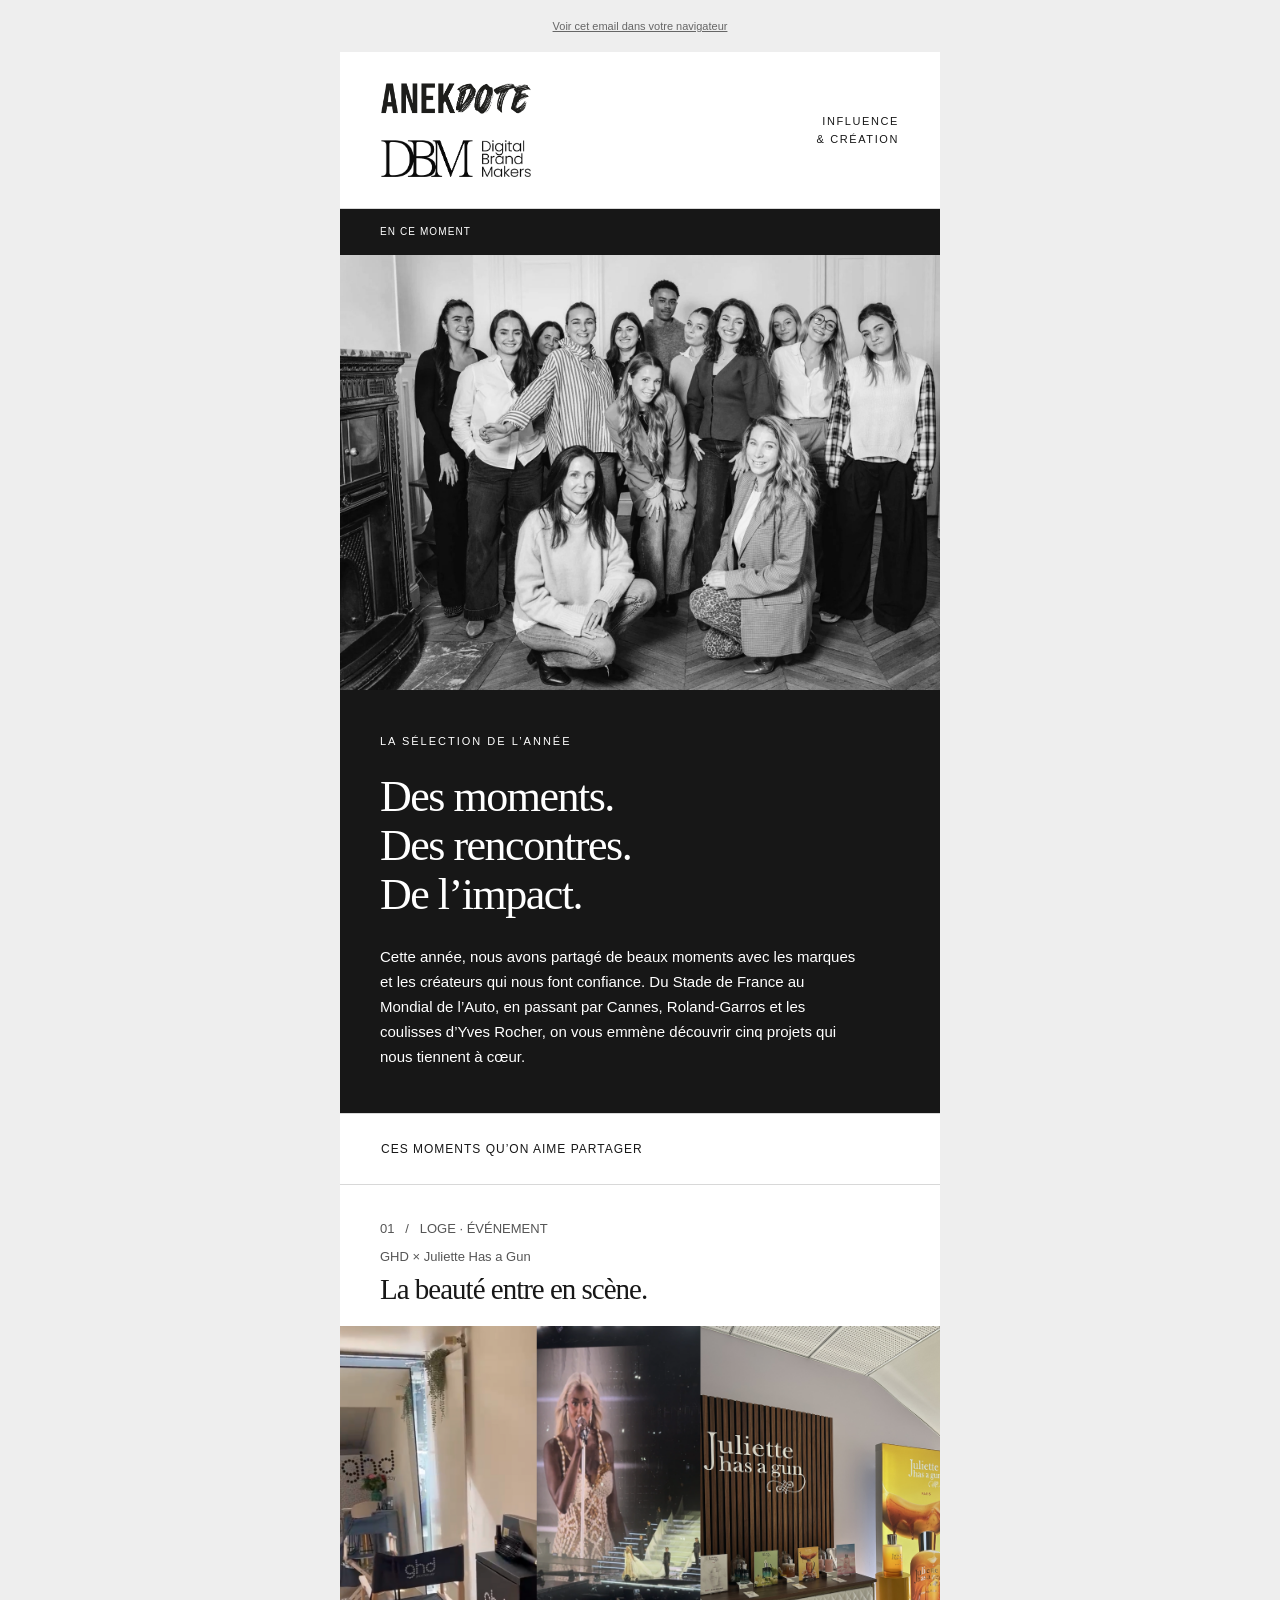
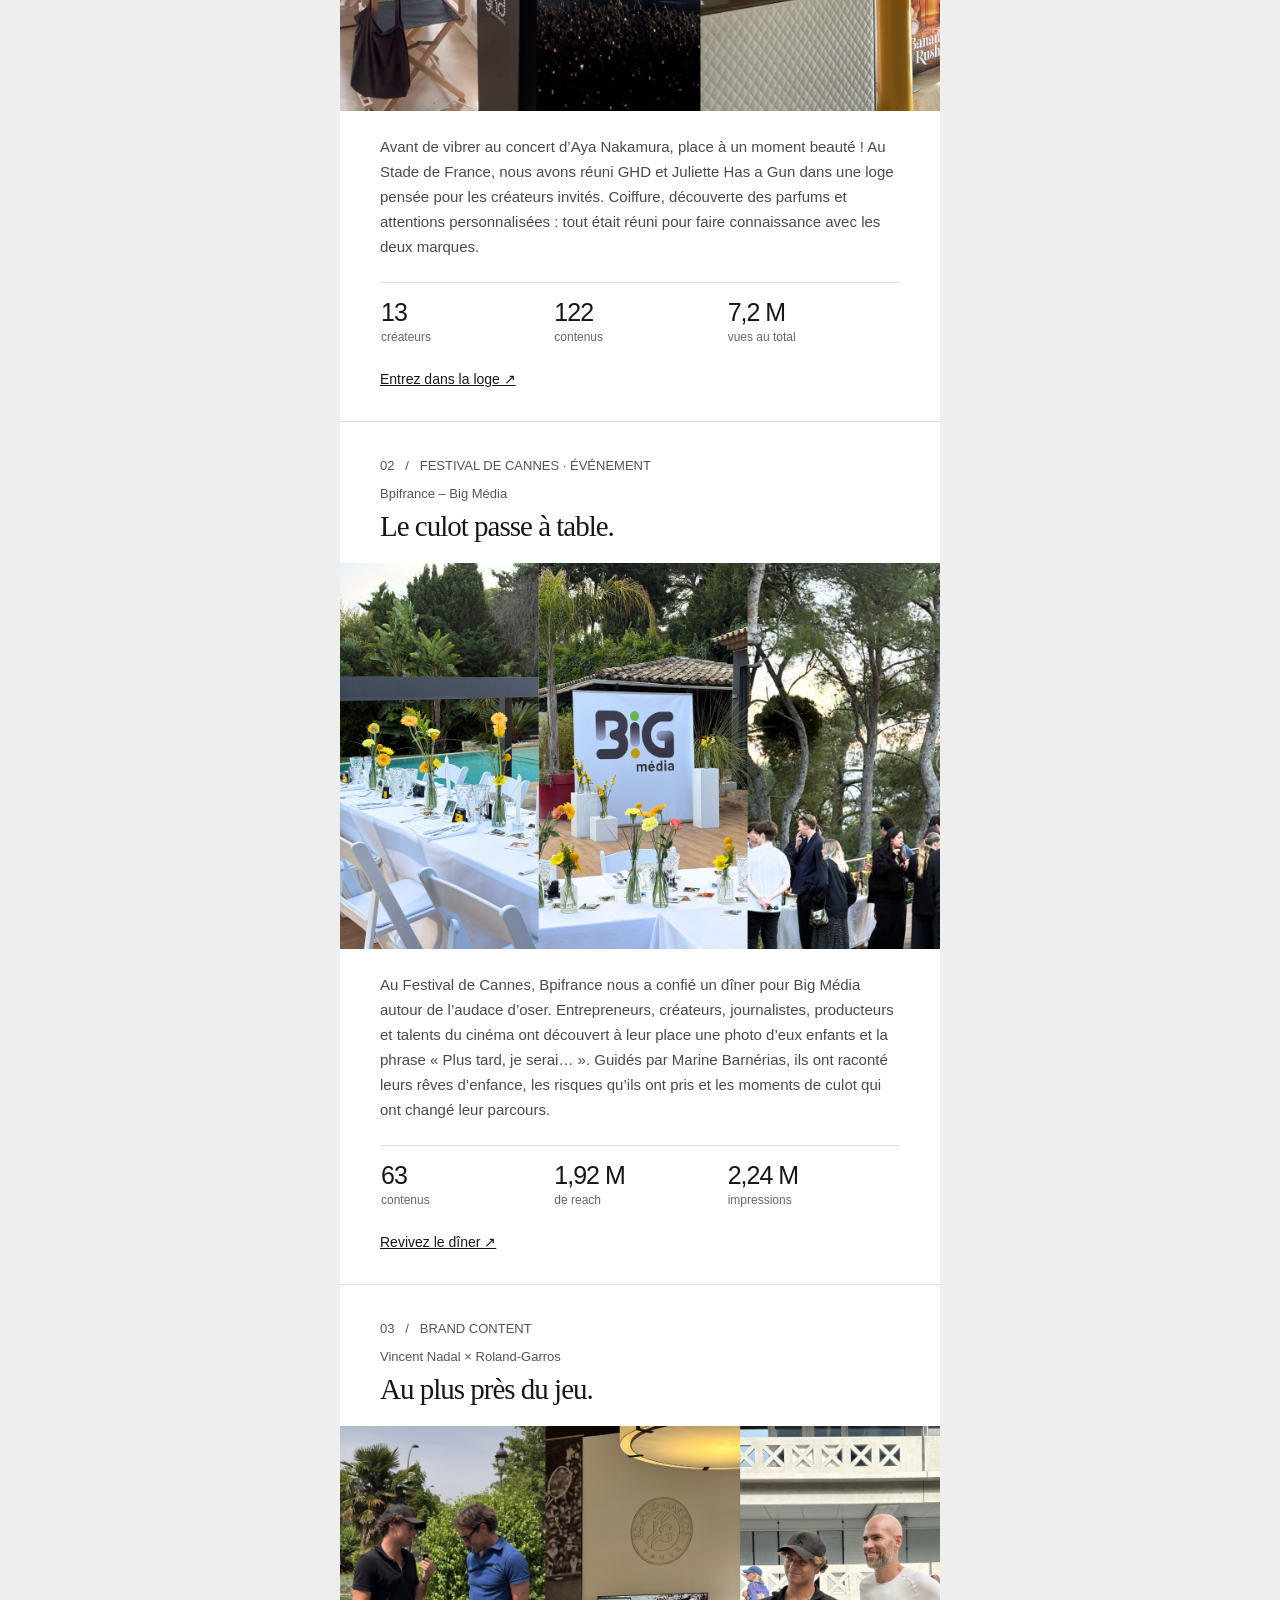
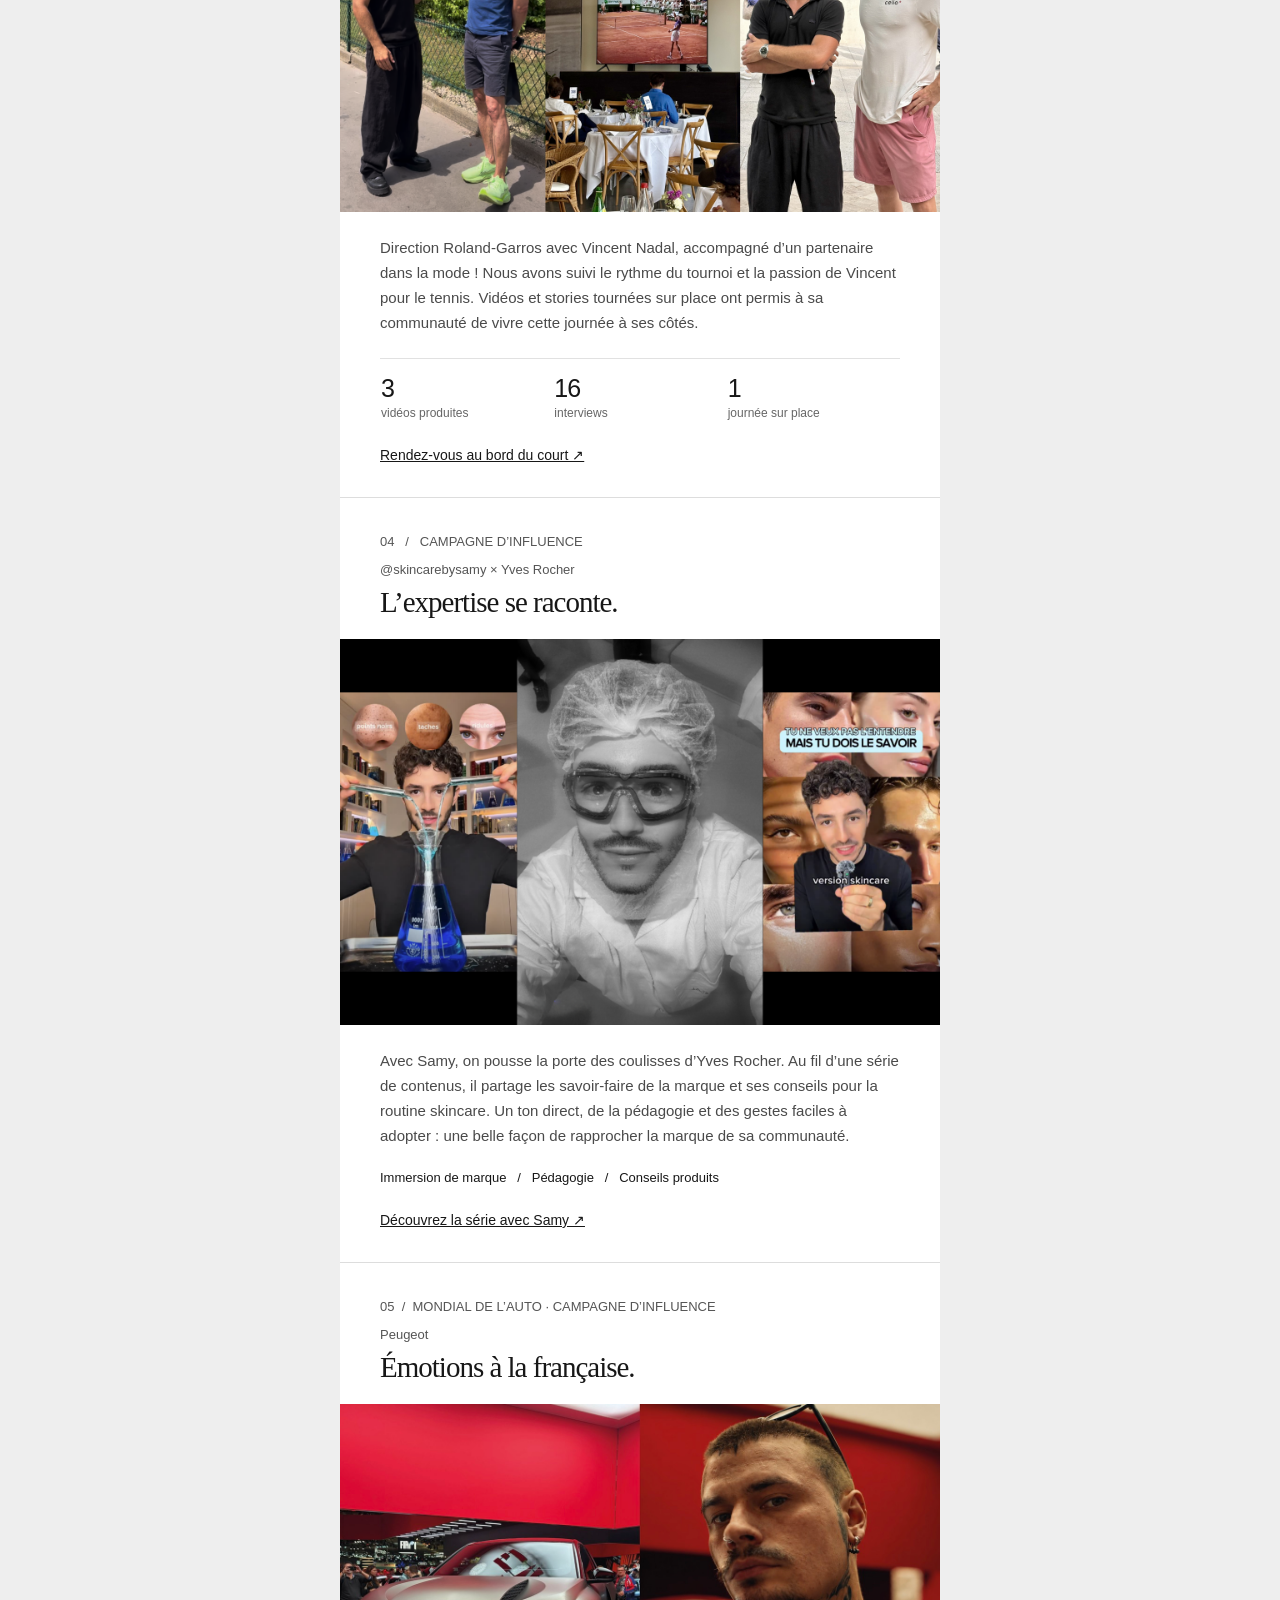
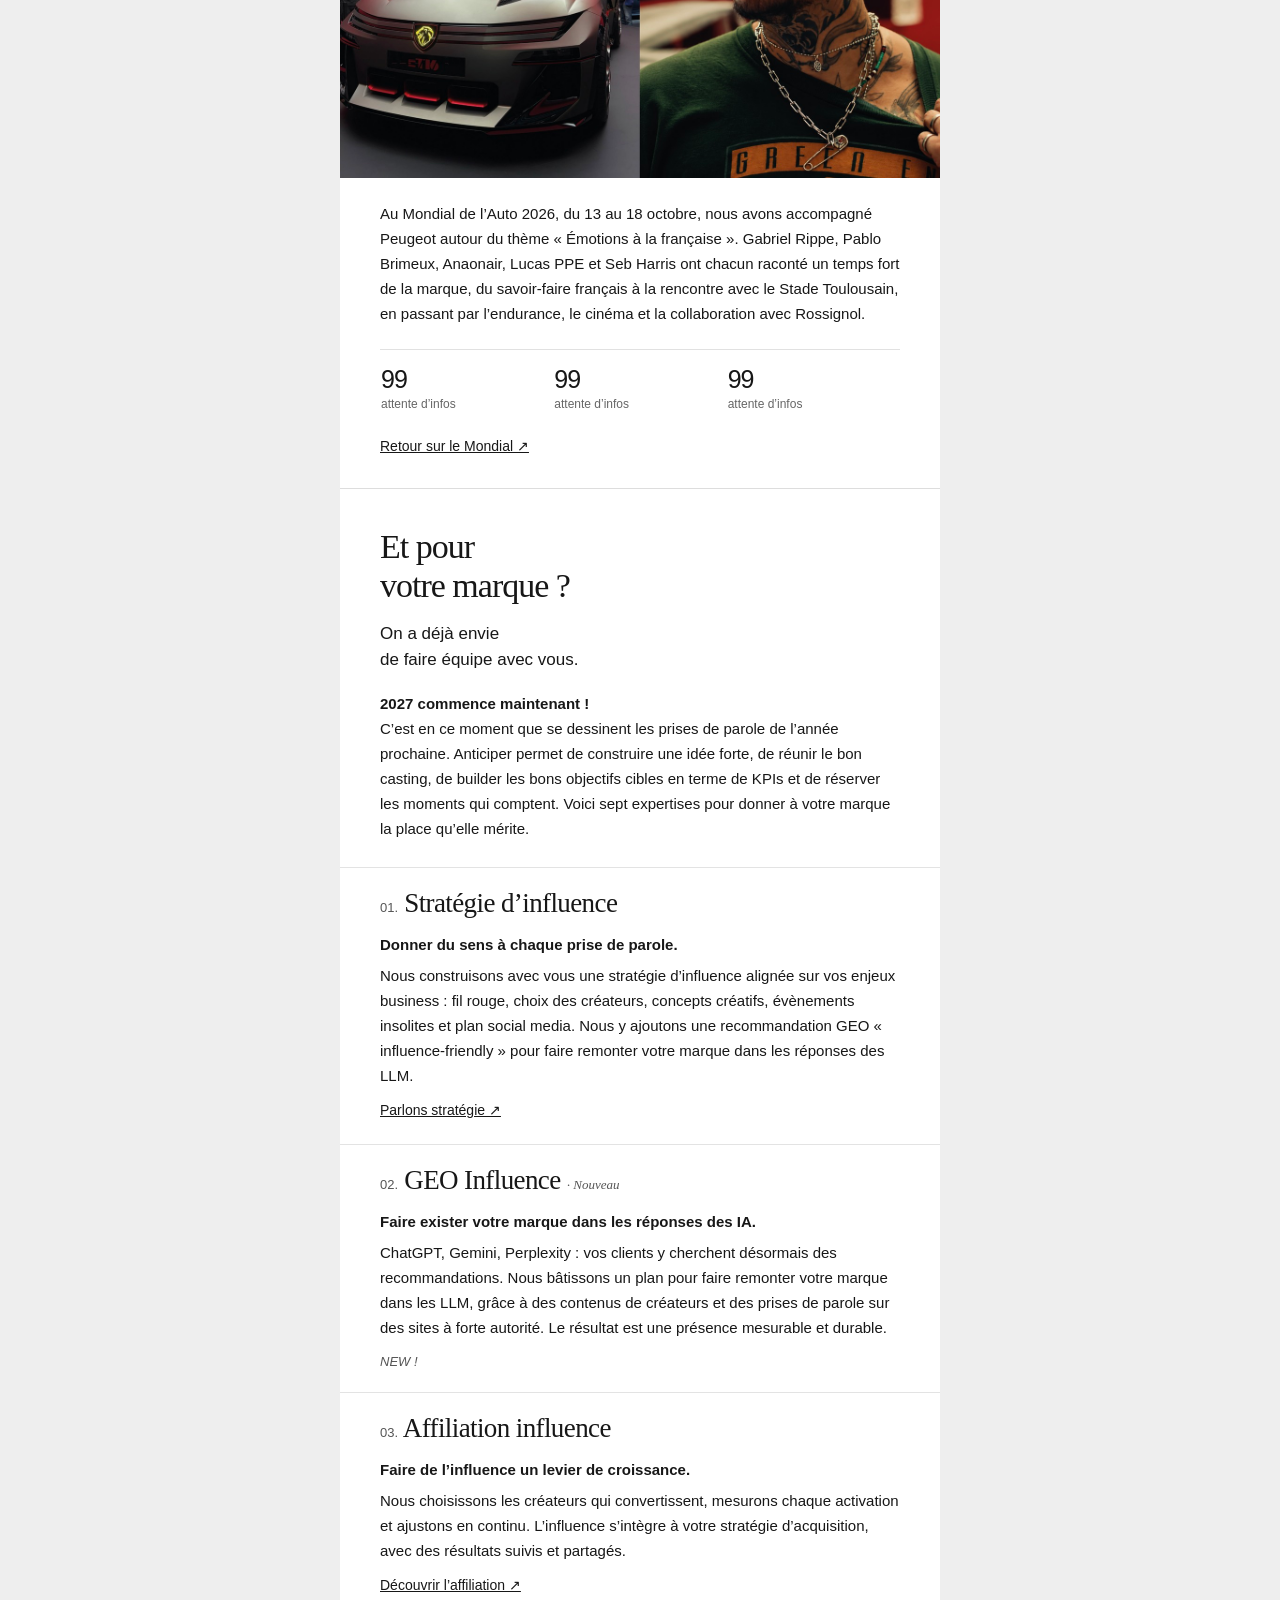
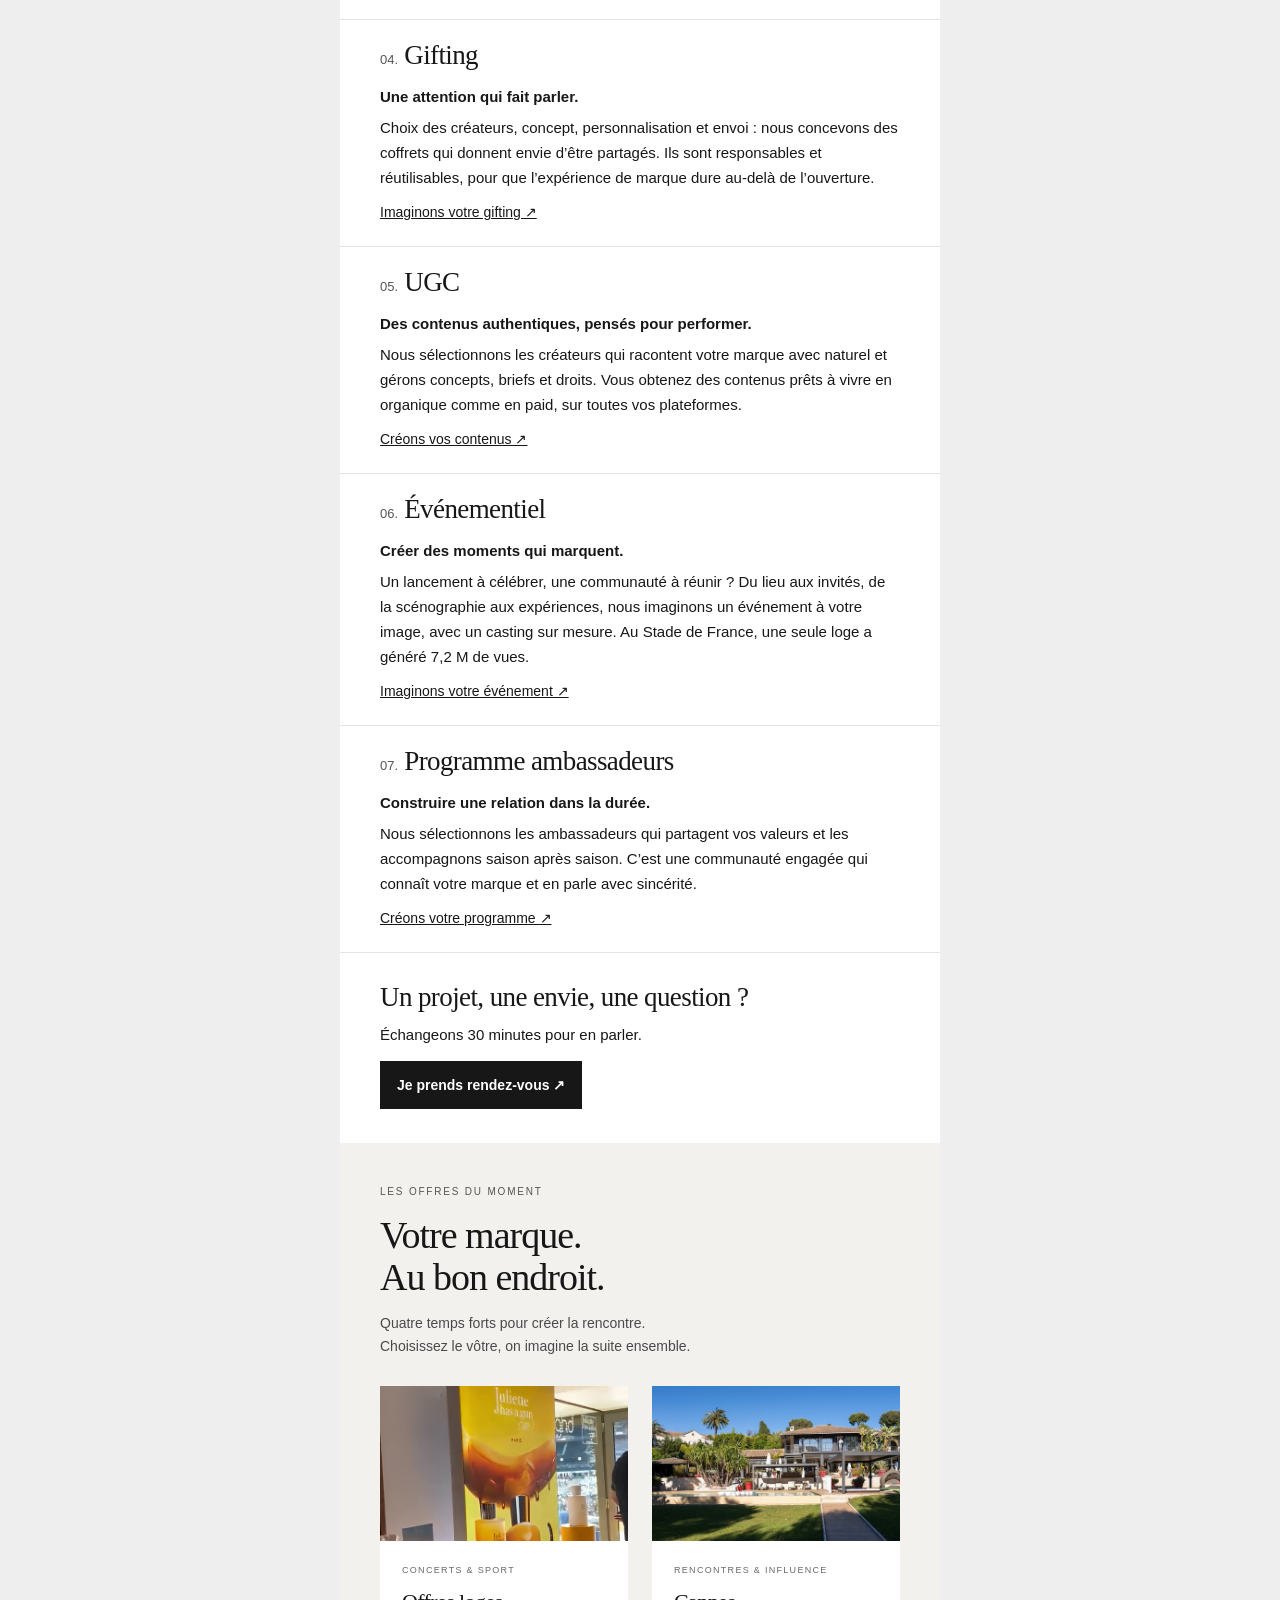
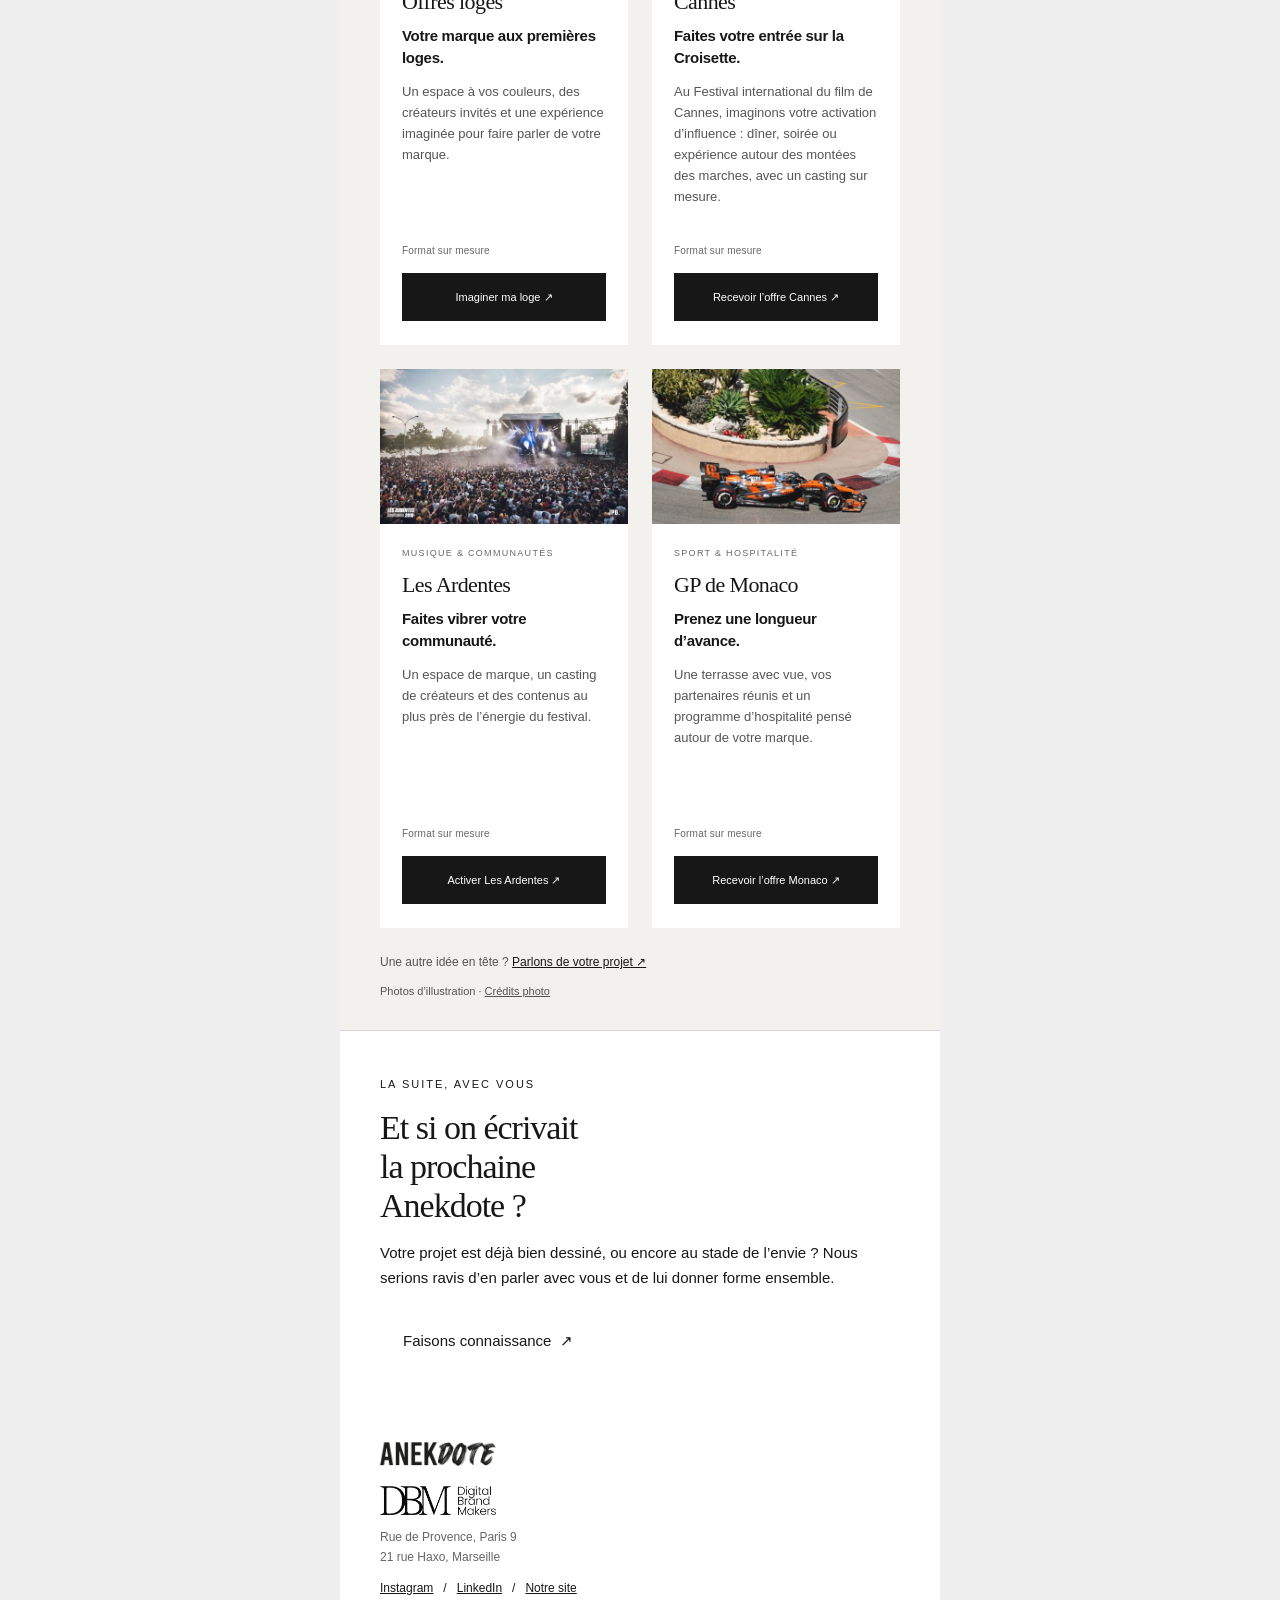
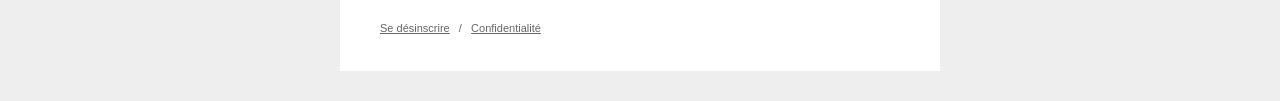
<file: index.html>
<!doctype html>
<html lang="fr">
<head>
<meta charset="utf-8">
<meta name="viewport" content="width=device-width, initial-scale=1">
<title>Anekdote — Les offres du moment</title>
<meta name="description" content="Maquette de newsletter Anekdote : loges, Cannes, Les Ardentes et GP de Monaco. Offres de démonstration illustrées par des photographies.">
<link rel="stylesheet" href="styles.css?v=width-600">
</head>
<body style="margin:0;padding:0;background-color:#eeeeee;font-family:Arial,sans-serif">
<table role="presentation" width="100%" cellpadding="0" cellspacing="0" bgcolor="#eeeeee" class="nl-001"><tbody><tr><td align="center" class="nl-002"><table role="presentation" width="600" cellpadding="0" cellspacing="0" class="email-wrap nl-003"><tbody><tr><td align="center" class="nl-004"><a href="https://raphaeldumaslevillain-commits.github.io/NEWSLETTER-ANEKDOTE/" class="nl-005">Voir cet email dans votre navigateur</a></td></tr></tbody></table><table role="presentation" width="600" cellpadding="0" cellspacing="0" bgcolor="#ffffff" class="email-wrap nl-003"><tbody><tr><td bgcolor="#ffffff" class="email-pad nl-006"><table role="presentation" width="100%" class="nl-007"><tbody><tr><td><table role="presentation" class="brand-stack nl-007" cellpadding="0" cellspacing="0"><tbody>
<tr><td class="nl-008"><a href="https://www.anekdote.fr/" target="_blank" class="nl-009"><img src="assets/images/anekdote-logo.png?v=logos-20261105" width="150" height="31" alt="Anekdote" class="nl-010"></a></td></tr>
<tr><td class="nl-011"><a href="https://digitalbrandmakers-group.com/" target="_blank" class="nl-009"><img src="assets/images/dbm-group-logo.png" width="150" height="37" alt="DBM Group – Digital Brand Makers" class="nl-010"></a></td></tr>
</tbody></table></td><td align="right" class="nl-012">INFLUENCE<br>&amp; CRÉATION</td></tr></tbody></table></td></tr><!-- OFFERS-TEASER:BEGIN --><tr><td class="email-pad nl-013" bgcolor="#171717"><table role="presentation" width="100%" cellpadding="0" cellspacing="0" class="nl-014"><tbody><tr><td class="nl-015">EN CE MOMENT</td></tr></tbody></table></td></tr><!-- OFFERS-TEASER:END --><tr><td bgcolor="#4a4a4a" class="nl-016"><img src="assets/images/equipe-anekdote.jpg" alt="Portrait de l’équipe Anekdote en noir et blanc" width="600" height="434" class="email-image nl-017"></td></tr><tr><td bgcolor="#171717" class="email-pad nl-018"><p class="nl-019">LA SÉLECTION DE L’ANNÉE</p><h1 class="nl-020">Des moments.<br>Des rencontres.<br><span class="nl-021">De l’impact.</span></h1><p class="nl-022">Cette année, nous avons partagé de beaux moments avec les marques et les créateurs qui nous font confiance. Du Stade de France au Mondial de l’Auto, en passant par Cannes, Roland-Garros et les coulisses d’Yves Rocher, on vous emmène découvrir cinq projets qui nous tiennent à cœur.</p></td></tr><tr><td class="email-pad nl-023"><table role="presentation" width="100%" class="nl-007"><tbody><tr><td class="nl-024">CES MOMENTS QU’ON AIME PARTAGER</td></tr></tbody></table></td></tr><tr><td class="email-pad nl-025"><p class="nl-026">01   /   LOGE · ÉVÉNEMENT</p><p class="nl-027">GHD × Juliette Has a Gun</p><h2 class="nl-028">La beauté entre en scène.</h2></td></tr><tr><td><a href="https://www.anekdote.fr/projets/concert-aya-nakamura-x-ghd-x-juliette-has-a-gun/" target="_blank" class="nl-029"><img src="assets/images/ghd-juliette-has-a-gun.png" alt="Une loge aux couleurs de GHD et Juliette Has a Gun" width="600" class="email-image nl-030"></a></td></tr><tr><td class="email-pad nl-031"><p class="nl-032">Avant de vibrer au concert d’Aya Nakamura, place à un moment beauté ! Au Stade de France, nous avons réuni GHD et Juliette Has a Gun dans une loge pensée pour les créateurs invités. Coiffure, découverte des parfums et attentions personnalisées&nbsp;: tout était réuni pour faire connaissance avec les deux marques.</p><table role="presentation" width="100%" class="nl-033"><tbody><tr><td width="33.33%" valign="top" class="nl-034"><p class="nl-035">13</p><p class="nl-036">créateurs</p></td><td width="33.33%" valign="top" class="nl-034"><p class="nl-035">122</p><p class="nl-036">contenus</p></td><td width="33.33%" valign="top" class="nl-034"><p class="nl-035">7,2 M</p><p class="nl-036">vues au total</p></td></tr></tbody></table><a href="https://www.anekdote.fr/projets/concert-aya-nakamura-x-ghd-x-juliette-has-a-gun/" target="_blank" class="nl-037">Entrez dans la loge ↗</a></td></tr><tr><td class="email-pad nl-025"><p class="nl-026">02   /   FESTIVAL DE CANNES · ÉVÉNEMENT</p><p class="nl-027">Bpifrance – Big Média</p><h2 class="nl-028">Le culot passe à table.</h2></td></tr><tr><td><a href="https://www.anekdote.fr/projets/et-si-le-culot-sinvitait-au-festival-de-cannes/" target="_blank" class="nl-029"><img src="assets/images/big-media-cannes.png" alt="Le dîner Big Média au Festival de Cannes" width="600" class="email-image nl-030"></a></td></tr><tr><td class="email-pad nl-031"><p class="nl-032">Au Festival de Cannes, Bpifrance nous a confié un dîner pour Big Média autour de l’audace d’oser. Entrepreneurs, créateurs, journalistes, producteurs et talents du cinéma ont découvert à leur place une photo d’eux enfants et la phrase « Plus tard, je serai… ». Guidés par Marine Barnérias, ils ont raconté leurs rêves d’enfance, les risques qu’ils ont pris et les moments de culot qui ont changé leur parcours.</p><table role="presentation" width="100%" class="nl-033"><tbody><tr><td width="33.33%" valign="top" class="nl-034"><p class="nl-035">63</p><p class="nl-036">contenus</p></td><td width="33.33%" valign="top" class="nl-034"><p class="nl-035">1,92 M</p><p class="nl-036">de reach</p></td><td width="33.33%" valign="top" class="nl-034"><p class="nl-035">2,24 M</p><p class="nl-036">impressions</p></td></tr></tbody></table><a href="https://www.anekdote.fr/projets/et-si-le-culot-sinvitait-au-festival-de-cannes/" target="_blank" class="nl-037">Revivez le dîner ↗</a></td></tr><tr><td class="email-pad nl-025"><p class="nl-026">03   /   BRAND CONTENT</p><p class="nl-027">Vincent Nadal × Roland-Garros</p><h2 class="nl-028">Au plus près du jeu.</h2></td></tr><tr><td><a href="https://www.anekdote.fr/projets/__trashed/" target="_blank" class="nl-029"><img src="assets/images/vincent-nadal-roland-garros.png" alt="Vincent Nadal à Roland-Garros" width="600" class="email-image nl-030"></a></td></tr><tr><td class="email-pad nl-031"><p class="nl-032">Direction Roland-Garros avec Vincent Nadal, accompagné d’un partenaire dans la mode ! Nous avons suivi le rythme du tournoi et la passion de Vincent pour le tennis. Vidéos et stories tournées sur place ont permis à sa communauté de vivre cette journée à ses côtés.</p><table role="presentation" width="100%" class="nl-033"><tbody><tr><td width="33.33%" valign="top" class="nl-034"><p class="nl-035">3</p><p class="nl-036">vidéos produites</p></td><td width="33.33%" valign="top" class="nl-034"><p class="nl-035">16</p><p class="nl-036">interviews</p></td><td width="33.33%" valign="top" class="nl-034"><p class="nl-035">1</p><p class="nl-036">journée sur place</p></td></tr></tbody></table><a href="https://www.anekdote.fr/projets/__trashed/" target="_blank" class="nl-037">Rendez-vous au bord du court ↗</a></td></tr><tr><td class="email-pad nl-025"><p class="nl-026">04   /   CAMPAGNE D’INFLUENCE</p><p class="nl-027">@skincarebysamy × Yves Rocher</p><h2 class="nl-028">L’expertise se raconte.</h2></td></tr><tr><td><a href="https://www.anekdote.fr/projets/skincarebysamy-x-yves-rocher/" target="_blank" class="nl-029"><img src="assets/images/skincarebysamy-yves-rocher.png" alt="Samy explore l’univers Yves Rocher" width="600" class="email-image nl-030"></a></td></tr><tr><td class="email-pad nl-031"><p class="nl-032">Avec Samy, on pousse la porte des coulisses d’Yves Rocher. Au fil d’une série de contenus, il partage les savoir-faire de la marque et ses conseils pour la routine skincare. Un ton direct, de la pédagogie et des gestes faciles à adopter : une belle façon de rapprocher la marque de sa communauté.</p><p class="nl-038">Immersion de marque   /   Pédagogie   /   Conseils produits</p><a href="https://www.anekdote.fr/projets/skincarebysamy-x-yves-rocher/" target="_blank" class="nl-037">Découvrez la série avec Samy ↗</a></td></tr>
<tr><td class="email-pad nl-025">
<p class="nl-026">05&nbsp; / &nbsp;MONDIAL DE L’AUTO · CAMPAGNE D’INFLUENCE</p>
<p class="nl-027">Peugeot</p>
<h2 class="nl-028">Émotions à la française.</h2>
</td></tr>
<tr><td>
<img src="assets/images/peugeot-mondial-auto-2026.jpg?v=diptyque-20261105" alt="Diptyque au Mondial de l’Auto 2026, avec une Peugeot et un portrait" width="600" height="374" class="email-image nl-039">
</td></tr>
<tr><td class="email-pad nl-031">
<p class="nl-040">Au Mondial de l’Auto 2026, du 13 au 18 octobre, nous avons accompagné Peugeot autour du thème «&nbsp;Émotions à la française&nbsp;». Gabriel Rippe, Pablo Brimeux, Anaonair, Lucas PPE et Seb Harris ont chacun raconté un temps fort de la marque, du savoir-faire français à la rencontre avec le Stade Toulousain, en passant par l’endurance, le cinéma et la collaboration avec Rossignol.</p>
<table role="presentation" width="100%" class="nl-033"><tbody><tr><td width="33.33%" valign="top" class="nl-034"><p class="nl-035">99</p><p class="nl-036">attente d’infos</p></td><td width="33.33%" valign="top" class="nl-034"><p class="nl-035">99</p><p class="nl-036">attente d’infos</p></td><td width="33.33%" valign="top" class="nl-034"><p class="nl-035">99</p><p class="nl-036">attente d’infos</p></td></tr></tbody></table>
<a href="https://www.instagram.com/p/De9r65KjnhN/?img_index=1" target="_blank" class="nl-037">Retour sur le Mondial&nbsp;↗</a>
</td></tr>
<tr><td id="expertises" bgcolor="#ffffff" class="email-pad nl-041">
<h2 class="nl-042">Et pour<br>votre marque ?</h2>
<p class="nl-043">On a déjà envie<br>de faire équipe avec vous.</p>
<p class="nl-040"><strong>2027 commence maintenant !</strong><br>C’est en ce moment que se dessinent les prises de parole de l’année prochaine. Anticiper permet de construire une idée forte, de réunir le bon casting, de builder les bons objectifs cibles en terme de KPIs et de réserver les moments qui comptent. Voici sept expertises pour donner à votre marque la place qu’elle mérite.</p>
</td></tr>
<tr><td class="expertise email-pad nl-044" bgcolor="#ffffff">
<h3 class="nl-045"><span class="nl-046">01.</span> Stratégie d’influence</h3>
<p class="nl-047"><strong>Donner du sens à chaque prise de parole.</strong></p>
<p class="nl-048">Nous construisons avec vous une stratégie d’influence alignée sur vos enjeux business : fil rouge, choix des créateurs, concepts créatifs, évènements insolites et plan social media. Nous y ajoutons une recommandation GEO « influence-friendly » pour faire remonter votre marque dans les réponses des LLM.</p>
<a href="https://www.anekdote.fr/strategie/" target="_blank" class="nl-049">Parlons stratégie ↗</a>
</td></tr>
<tr><td class="expertise email-pad nl-044" bgcolor="#ffffff">
<h3 class="nl-045"><span class="nl-046">02.</span> GEO Influence <span class="nl-050"><i>· Nouveau</i></span></h3>
<p class="nl-047"><strong>Faire exister votre marque dans les réponses des IA.</strong></p>
<p class="nl-048">ChatGPT, Gemini, Perplexity : vos clients y cherchent désormais des recommandations. Nous bâtissons un plan pour faire remonter votre marque dans les LLM, grâce à des contenus de créateurs et des prises de parole sur des sites à forte autorité. Le résultat est une présence mesurable et durable.</p>
<p class="nl-051"><em>NEW !</em></p>
</td></tr>
<tr><td class="expertise email-pad nl-044" bgcolor="#ffffff">
<h3 class="nl-045"><span class="nl-046">03.</span> Affiliation influence</h3>
<p class="nl-047"><strong>Faire de l’influence un levier de croissance.</strong></p>
<p class="nl-048">Nous choisissons les créateurs qui convertissent, mesurons chaque activation et ajustons en continu. L’influence s’intègre à votre stratégie d’acquisition, avec des résultats suivis et partagés.</p>
<a href="https://www.anekdote.fr/performance-affiliation/" target="_blank" class="nl-049">Découvrir l’affiliation ↗</a>
</td></tr>
<tr><td class="expertise email-pad nl-044" bgcolor="#ffffff">
<h3 class="nl-045"><span class="nl-046">04.</span> Gifting</h3>
<p class="nl-047"><strong>Une attention qui fait parler.</strong></p>
<p class="nl-048">Choix des créateurs, concept, personnalisation et envoi : nous concevons des coffrets qui donnent envie d’être partagés. Ils sont responsables et réutilisables, pour que l’expérience de marque dure au-delà de l’ouverture.</p>
<a href="https://www.anekdote.fr/contact/" target="_blank" class="nl-049">Imaginons votre gifting ↗</a>
</td></tr>
<tr><td class="expertise email-pad nl-044" bgcolor="#ffffff">
<h3 class="nl-045"><span class="nl-046">05.</span> UGC</h3>
<p class="nl-047"><strong>Des contenus authentiques, pensés pour performer.</strong></p>
<p class="nl-048">Nous sélectionnons les créateurs qui racontent votre marque avec naturel et gérons concepts, briefs et droits. Vous obtenez des contenus prêts à vivre en organique comme en paid, sur toutes vos plateformes.</p>
<a href="https://www.anekdote.fr/contact/" target="_blank" class="nl-049">Créons vos contenus ↗</a>
</td></tr>
<tr><td class="expertise email-pad nl-044" bgcolor="#ffffff">
<h3 class="nl-045"><span class="nl-046">06.</span> Événementiel</h3>
<p class="nl-047"><strong>Créer des moments qui marquent.</strong></p>
<p class="nl-048">Un lancement à célébrer, une communauté à réunir ? Du lieu aux invités, de la scénographie aux expériences, nous imaginons un événement à votre image, avec un casting sur mesure. Au Stade de France, une seule loge a généré 7,2 M de vues.</p>
<a href="https://www.anekdote.fr/evenements/" target="_blank" class="nl-049">Imaginons votre événement ↗</a>
</td></tr>
<tr><td class="expertise email-pad nl-044" bgcolor="#ffffff">
<h3 class="nl-045"><span class="nl-046">07.</span> Programme ambassadeurs</h3>
<p class="nl-047"><strong>Construire une relation dans la durée.</strong></p>
<p class="nl-048">Nous sélectionnons les ambassadeurs qui partagent vos valeurs et les accompagnons saison après saison. C’est une communauté engagée qui connaît votre marque et en parle avec sincérité.</p>
<a href="https://www.anekdote.fr/contact/" target="_blank" class="nl-049">Créons votre programme ↗</a>
</td></tr>
<tr><td bgcolor="#ffffff" class="email-pad nl-052">
<h3 class="nl-045">Un projet, une envie, une question ?</h3>
<p class="nl-053">Échangeons 30 minutes pour en parler.</p>
<table role="presentation" cellpadding="0" cellspacing="0" class="nl-007"><tbody><tr><td bgcolor="#171717" class="nl-054">
<a href="mailto:Christelle.egron@dbmgroup.fr" class="nl-055">Je prends rendez-vous ↗</a>
</td></tr></tbody></table>
</td></tr>
<!-- OFFERS:BEGIN -->
<tr><td id="offres-du-moment" class="offers-section email-pad nl-056" bgcolor="#f2f1ee">
<p class="nl-057">LES OFFRES DU MOMENT</p>
<h2 class="offers-title nl-058">Votre marque.<br>Au bon endroit.</h2>
<p class="nl-059">Quatre temps forts pour créer la rencontre.<br>Choisissez le vôtre, on imagine la suite ensemble.</p>
<table role="presentation" class="offer-grid nl-060" width="520" cellpadding="0" cellspacing="0"><tbody><tr><td class="offer-column nl-061" width="248" valign="top"><table role="presentation" class="offer-card nl-062" width="248" cellpadding="0" cellspacing="0">
<tbody><tr><td class="nl-063"><a href="https://www.anekdote.fr/contact/?utm_source=newsletter&amp;utm_medium=email&amp;utm_campaign=offres-du-moment-demo&amp;utm_content=loges" target="_blank" class="nl-064"><img src="assets/offers/offre-loges.jpg?v=selection-20261105" width="248" height="155" alt="Le corner Juliette Has a Gun dans la loge du concert d’Aya Nakamura" class="offer-image nl-065"></a></td></tr>
<tr><td class="offer-copy nl-066"><p class="nl-067">CONCERTS &amp; SPORT</p><h3 class="nl-068">Offres loges</h3><p class="offer-headline nl-069">Votre marque aux premières loges.</p></td></tr>
<tr><td class="offer-description nl-070" height="147" valign="top"><p class="nl-071">Un espace à vos couleurs, des créateurs invités et une expérience imaginée pour faire parler de votre marque.</p></td></tr>
<tr><td class="offer-copy nl-072"><p class="nl-073">Format sur mesure</p></td></tr>
<tr><td class="offer-button-pad nl-074"><table role="presentation" width="100%" cellpadding="0" cellspacing="0" class="nl-075"><tbody><tr><td align="center" bgcolor="#171717" height="48" class="nl-076"><a class="offer-cta nl-077" href="https://www.anekdote.fr/contact/?utm_source=newsletter&amp;utm_medium=email&amp;utm_campaign=offres-du-moment-demo&amp;utm_content=loges" target="_blank">Imaginer ma loge <span aria-hidden="true">↗</span></a></td></tr></tbody></table></td></tr></tbody></table></td><td class="offer-gap nl-078" width="24">&nbsp;</td><td class="offer-column nl-061" width="248" valign="top"><table role="presentation" class="offer-card nl-062" width="248" cellpadding="0" cellspacing="0">
<tbody><tr><td class="nl-063"><a href="mailto:Christelle.egron@dbmgroup.fr?subject=Offre%20Cannes" class="nl-064"><img src="assets/offers/offre-cannes.jpg?v=selection-20261105" width="248" height="155" alt="La villa DBM à Cannes, vue depuis le jardin" class="offer-image nl-065"></a></td></tr>
<tr><td class="offer-copy nl-066"><p class="nl-067">RENCONTRES &amp; INFLUENCE</p><h3 class="nl-068">Cannes</h3><p class="offer-headline nl-069">Faites votre entrée sur la Croisette.</p></td></tr>
<tr><td class="offer-description nl-070" height="147" valign="top"><p class="nl-071">Au Festival international du film de Cannes, imaginons votre activation d’influence : dîner, soirée ou expérience autour des montées des marches, avec un casting sur mesure.</p></td></tr>
<tr><td class="offer-copy nl-072"><p class="nl-073">Format sur mesure</p></td></tr>
<tr><td class="offer-button-pad nl-074"><table role="presentation" width="100%" cellpadding="0" cellspacing="0" class="nl-075"><tbody><tr><td align="center" bgcolor="#171717" height="48" class="nl-076"><a class="offer-cta nl-077" href="mailto:Christelle.egron@dbmgroup.fr?subject=Offre%20Cannes">Recevoir l’offre Cannes <span aria-hidden="true">↗</span></a></td></tr></tbody></table></td></tr></tbody></table></td></tr><tr><td class="offer-column nl-061" width="248" valign="top"><table role="presentation" class="offer-card nl-062" width="248" cellpadding="0" cellspacing="0">
<tbody><tr><td class="nl-063"><a href="https://www.anekdote.fr/contact/?utm_source=newsletter&amp;utm_medium=email&amp;utm_campaign=offres-du-moment-demo&amp;utm_content=ardentes" target="_blank" class="nl-064"><img src="assets/offers/offre-ardentes.jpg?v=selection-20261105" width="248" height="155" alt="Le public devant la scène Wallifornia Beach aux Ardentes 2019" class="offer-image nl-065"></a></td></tr>
<tr><td class="offer-copy nl-066"><p class="nl-067">MUSIQUE &amp; COMMUNAUTÉS</p><h3 class="nl-068">Les Ardentes</h3><p class="offer-headline nl-069">Faites vibrer votre communauté.</p></td></tr>
<tr><td class="offer-description nl-070" height="147" valign="top"><p class="nl-071">Un espace de marque, un casting de créateurs et des contenus au plus près de l’énergie du festival.</p></td></tr>
<tr><td class="offer-copy nl-072"><p class="nl-073">Format sur mesure</p></td></tr>
<tr><td class="offer-button-pad nl-074"><table role="presentation" width="100%" cellpadding="0" cellspacing="0" class="nl-075"><tbody><tr><td align="center" bgcolor="#171717" height="48" class="nl-076"><a class="offer-cta nl-077" href="https://www.anekdote.fr/contact/?utm_source=newsletter&amp;utm_medium=email&amp;utm_campaign=offres-du-moment-demo&amp;utm_content=ardentes" target="_blank">Activer Les Ardentes <span aria-hidden="true">↗</span></a></td></tr></tbody></table></td></tr></tbody></table></td><td class="offer-gap nl-078" width="24">&nbsp;</td><td class="offer-column nl-061" width="248" valign="top"><table role="presentation" class="offer-card nl-062" width="248" cellpadding="0" cellspacing="0">
<tbody><tr><td class="nl-063"><a href="mailto:Christelle.egron@dbmgroup.fr?subject=Offre%20GP%20de%20Monaco" class="nl-064"><img src="assets/offers/offre-monaco.jpg?v=selection-20261105" width="248" height="155" alt="Une monoplace orange dans un virage du circuit de Monaco" class="offer-image nl-065"></a></td></tr>
<tr><td class="offer-copy nl-066"><p class="nl-067">SPORT &amp; HOSPITALITÉ</p><h3 class="nl-068">GP de Monaco</h3><p class="offer-headline nl-069">Prenez une longueur d’avance.</p></td></tr>
<tr><td class="offer-description nl-070" height="147" valign="top"><p class="nl-071">Une terrasse avec vue, vos partenaires réunis et un programme d’hospitalité pensé autour de votre marque.</p></td></tr>
<tr><td class="offer-copy nl-072"><p class="nl-073">Format sur mesure</p></td></tr>
<tr><td class="offer-button-pad nl-074"><table role="presentation" width="100%" cellpadding="0" cellspacing="0" class="nl-075"><tbody><tr><td align="center" bgcolor="#171717" height="48" class="nl-076"><a class="offer-cta nl-077" href="mailto:Christelle.egron@dbmgroup.fr?subject=Offre%20GP%20de%20Monaco">Recevoir l’offre Monaco <span aria-hidden="true">↗</span></a></td></tr></tbody></table></td></tr></tbody></table></td></tr></tbody></table>
<p class="nl-079">Une autre idée en tête ? <a href="https://www.anekdote.fr/contact/?utm_source=newsletter&amp;utm_medium=email&amp;utm_campaign=offres-du-moment-demo&amp;utm_content=sur-mesure" target="_blank" class="nl-080">Parlons de votre projet ↗</a></p>
<p class="nl-081">Photos d’illustration · <a href="https://github.com/raphaeldumaslevillain-commits/NEWSLETTER-ANEKDOTE#photos-et-licences" target="_blank" class="nl-082">Crédits photo</a></p>
</td></tr>
<!-- OFFERS:END --><tr><td bgcolor="#ffffff" class="email-pad nl-083"><p class="nl-084">LA SUITE, AVEC VOUS</p><h2 class="nl-085">Et si on écrivait<br>la prochaine<br>Anekdote ?</h2><p class="nl-086">Votre projet est déjà bien dessiné, ou encore au stade de l’envie ? Nous serions ravis d’en parler avec vous et de lui donner forme ensemble.</p><table role="presentation" class="nl-007"><tbody><tr><td bgcolor="#ffffff" class="nl-087"><a href="https://www.anekdote.fr/contact/" target="_blank" class="nl-088">Faisons connaissance  ↗</a></td></tr></tbody></table></td></tr><tr><td class="email-pad nl-089"><table role="presentation" class="brand-stack nl-007" cellpadding="0" cellspacing="0"><tbody>
<tr><td class="nl-090"><a href="https://www.anekdote.fr/" target="_blank" class="nl-009"><img src="assets/images/anekdote-logo.png?v=logos-20261105" width="116" height="24" alt="Anekdote" class="nl-091"></a></td></tr>
<tr><td class="nl-092"><a href="https://digitalbrandmakers-group.com/" target="_blank" class="nl-009"><img src="assets/images/dbm-group-logo.png" width="116" height="29" alt="DBM Group – Digital Brand Makers" class="nl-091"></a></td></tr>
</tbody></table><p class="nl-093">Rue de Provence, Paris 9<br>21 rue Haxo, Marseille</p><p class="nl-094"><a href="https://www.instagram.com/anekdotefr/" target="_blank" class="nl-095">Instagram</a>   /   <a href="https://linkedin.com/company/anekdote-influence" target="_blank" class="nl-095">LinkedIn</a>   /   <a href="https://www.anekdote.fr/" target="_blank" class="nl-095">Notre site</a></p><p class="nl-096"><a class="nl-005">Se désinscrire</a>   /   <a href="https://www.anekdote.fr/politique-de-confidentialite" target="_blank" class="nl-097">Confidentialité</a></p></td></tr></tbody></table><table role="presentation" width="100%" class="nl-007"><tbody><tr><td height="28" class="nl-098"> </td></tr></tbody></table></td></tr></tbody></table>
</body>
</html>
</file>
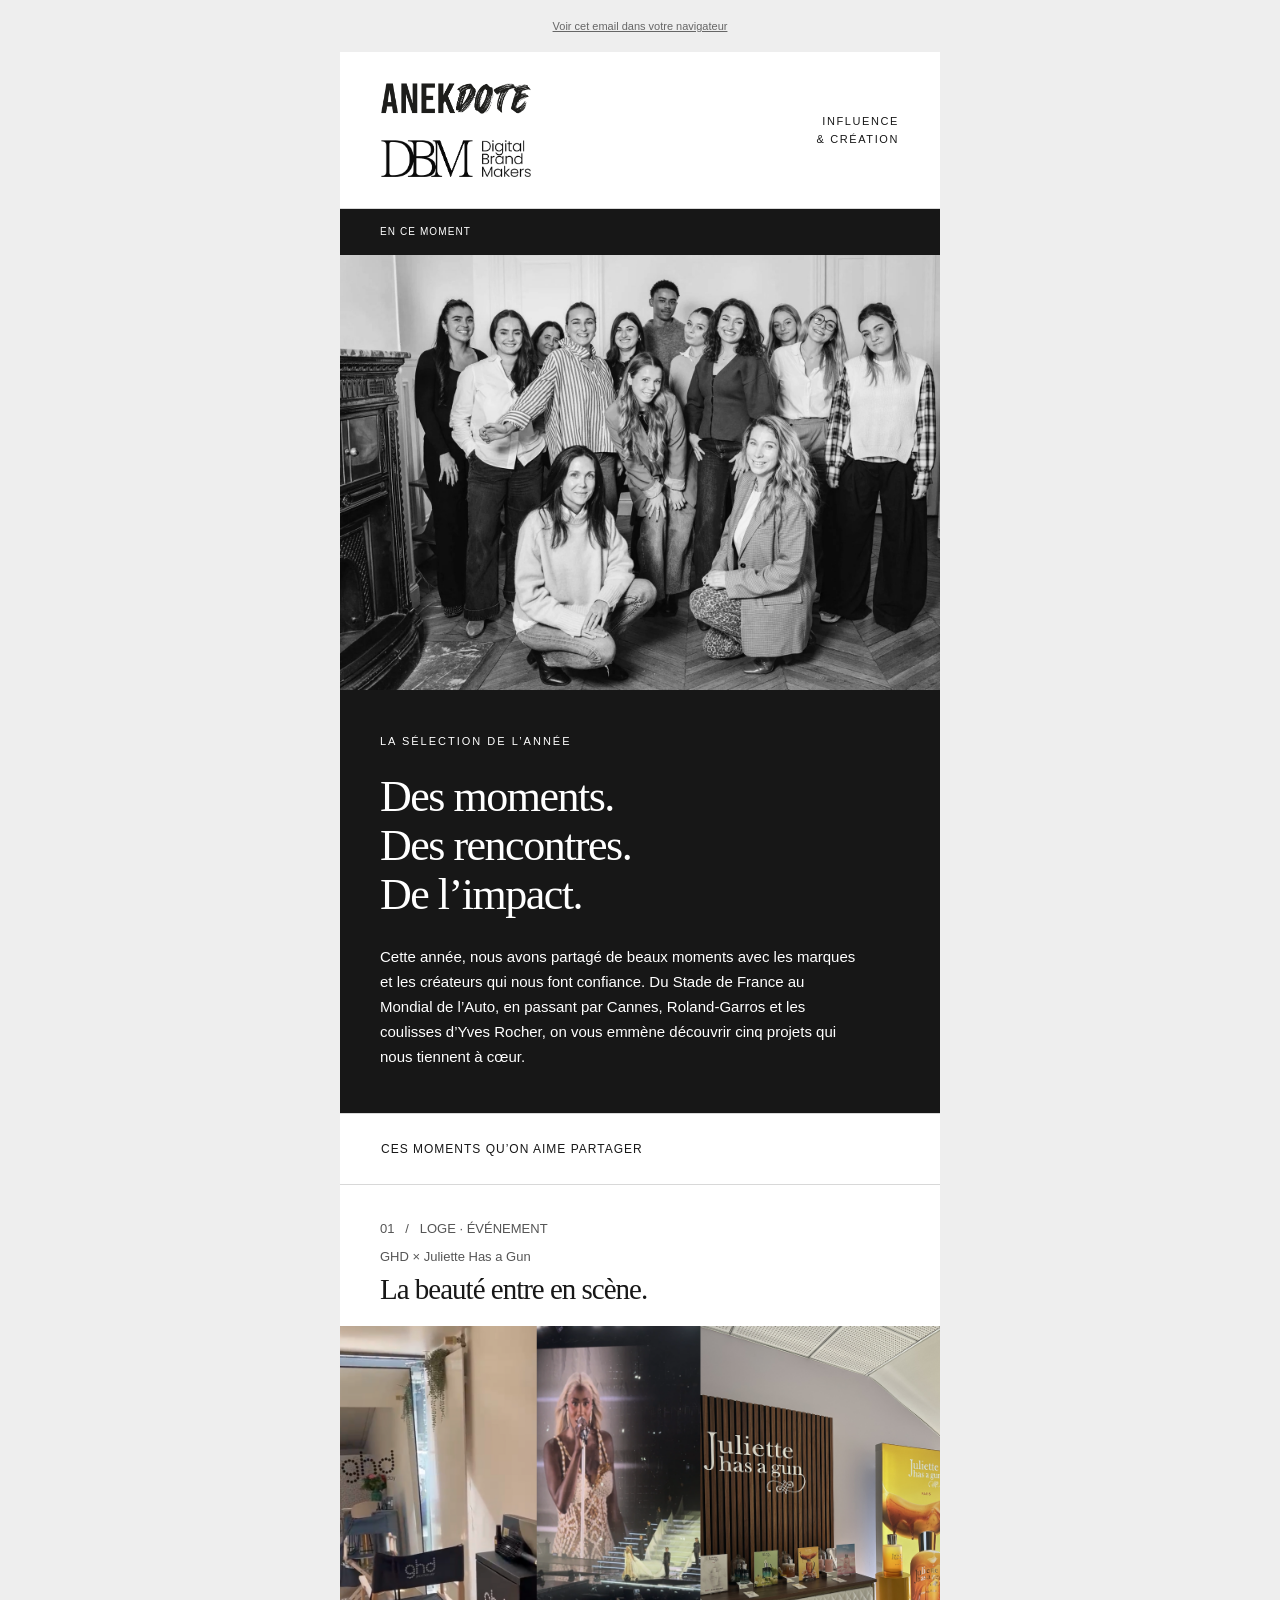
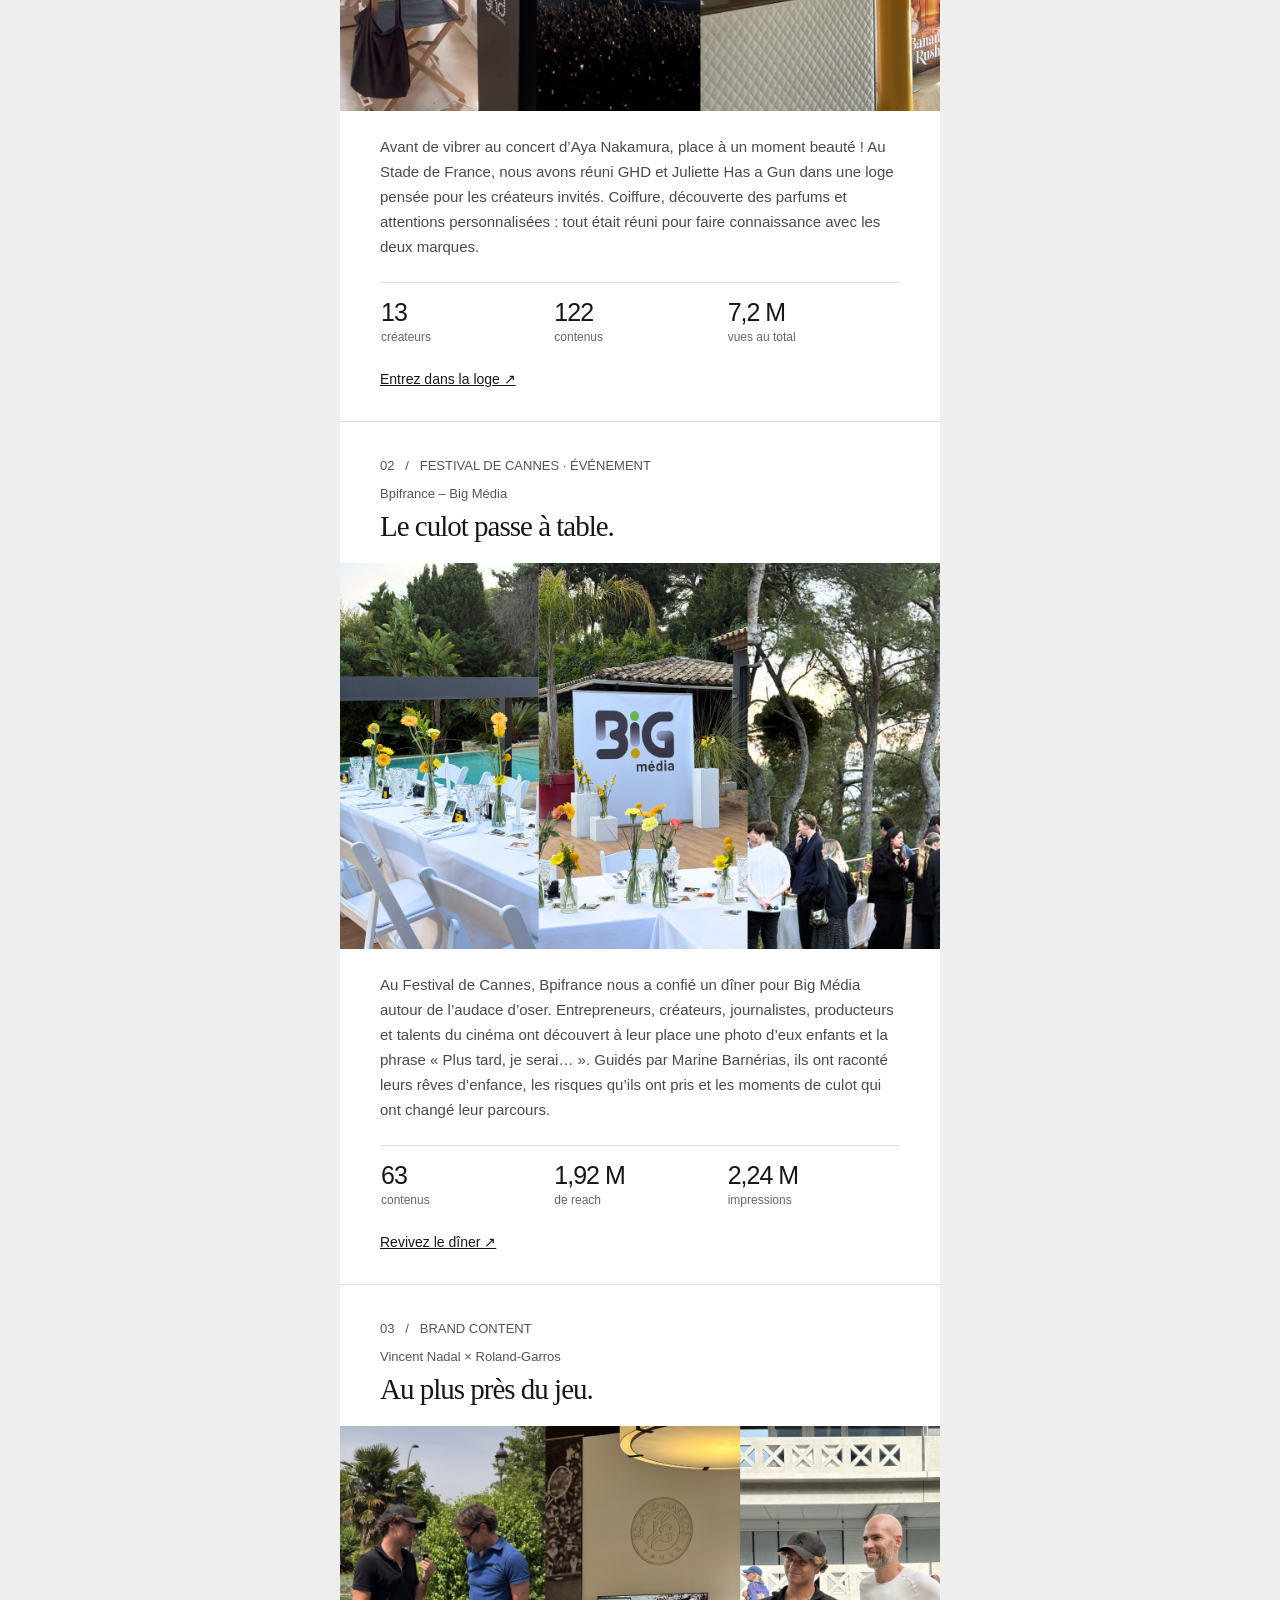
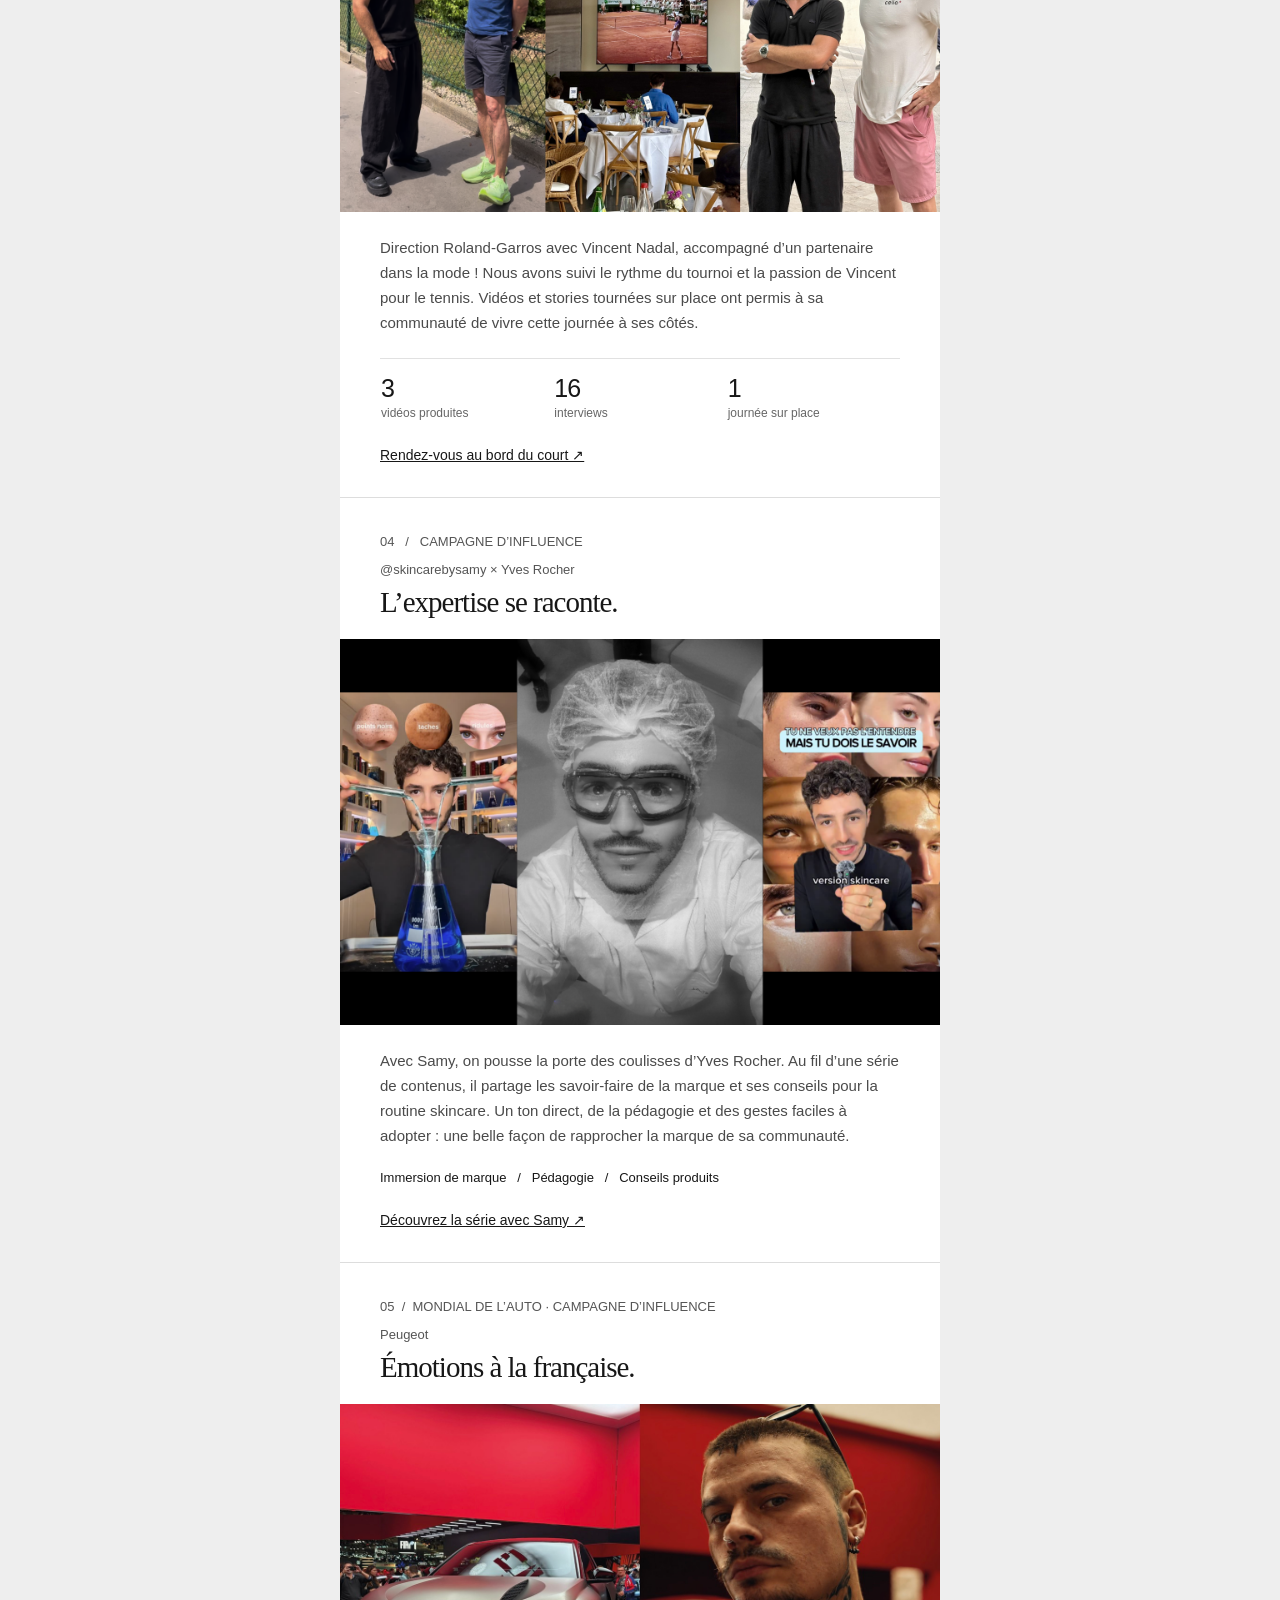
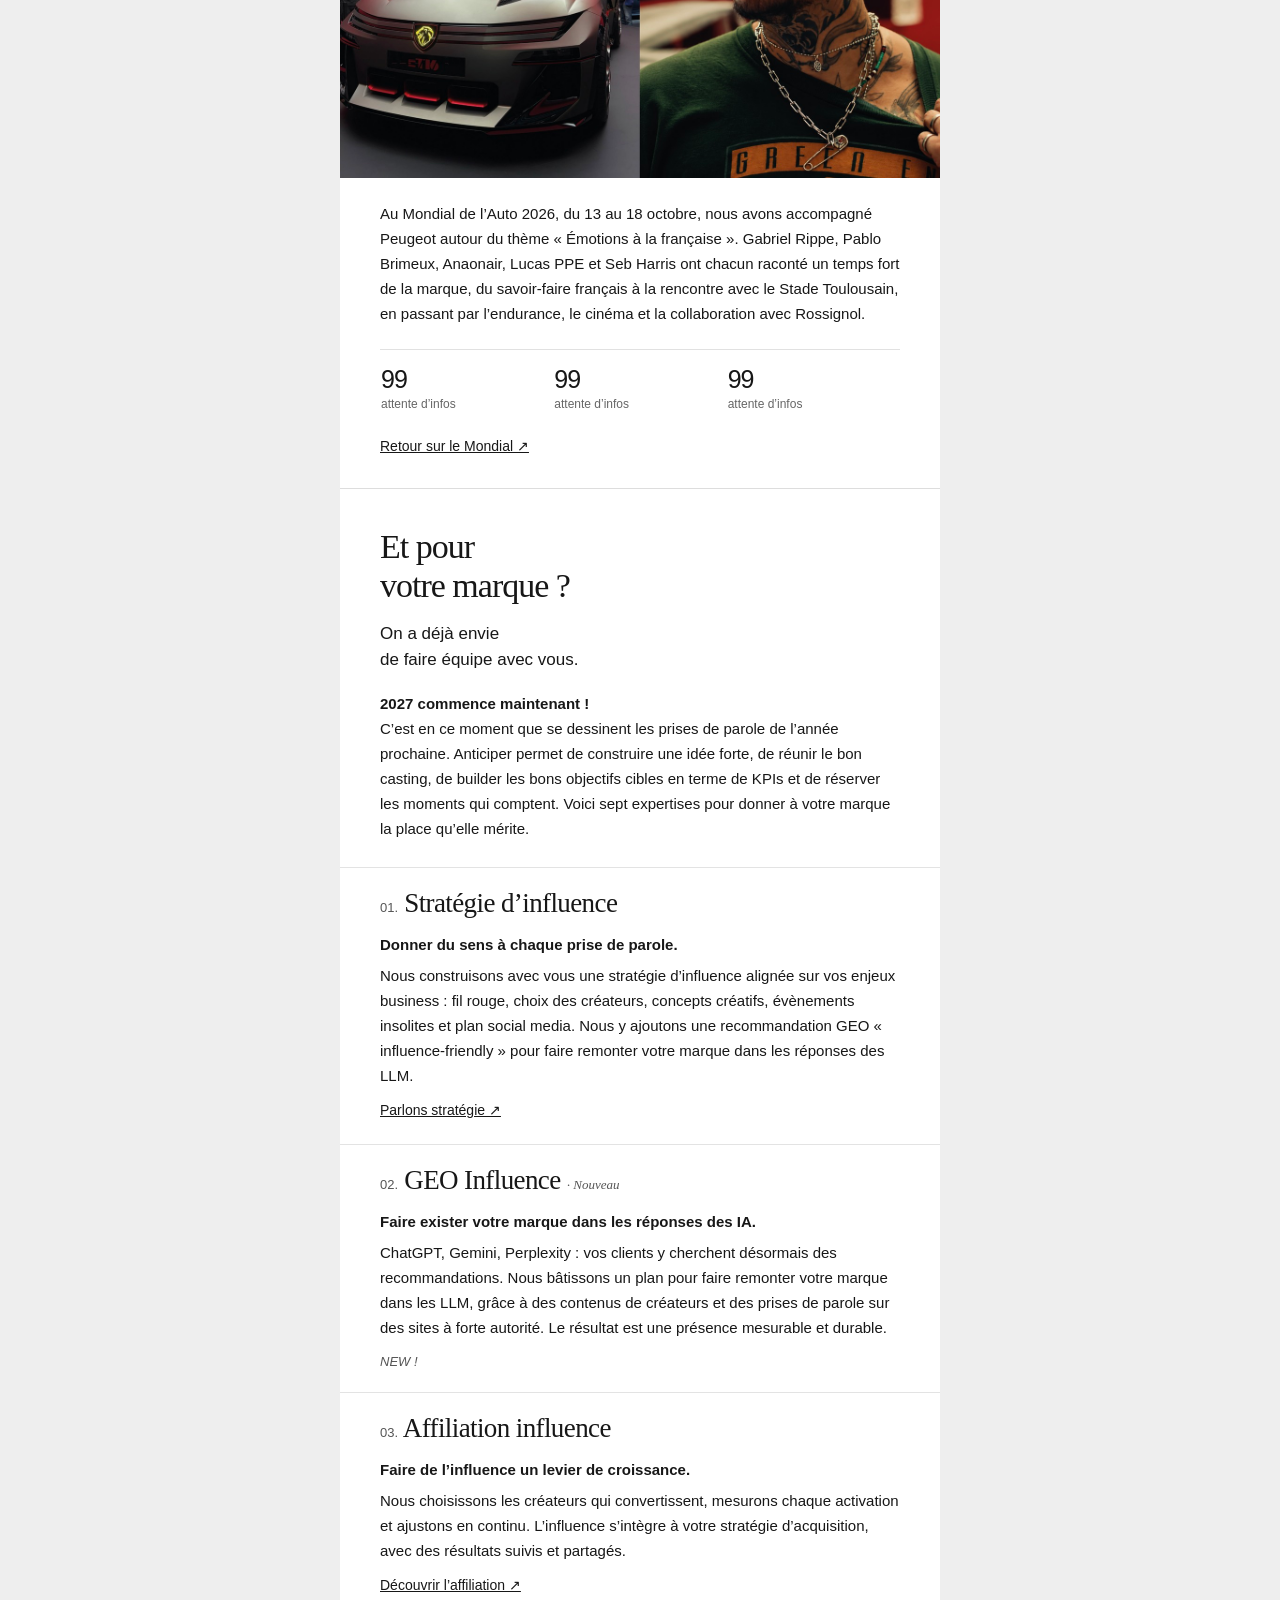
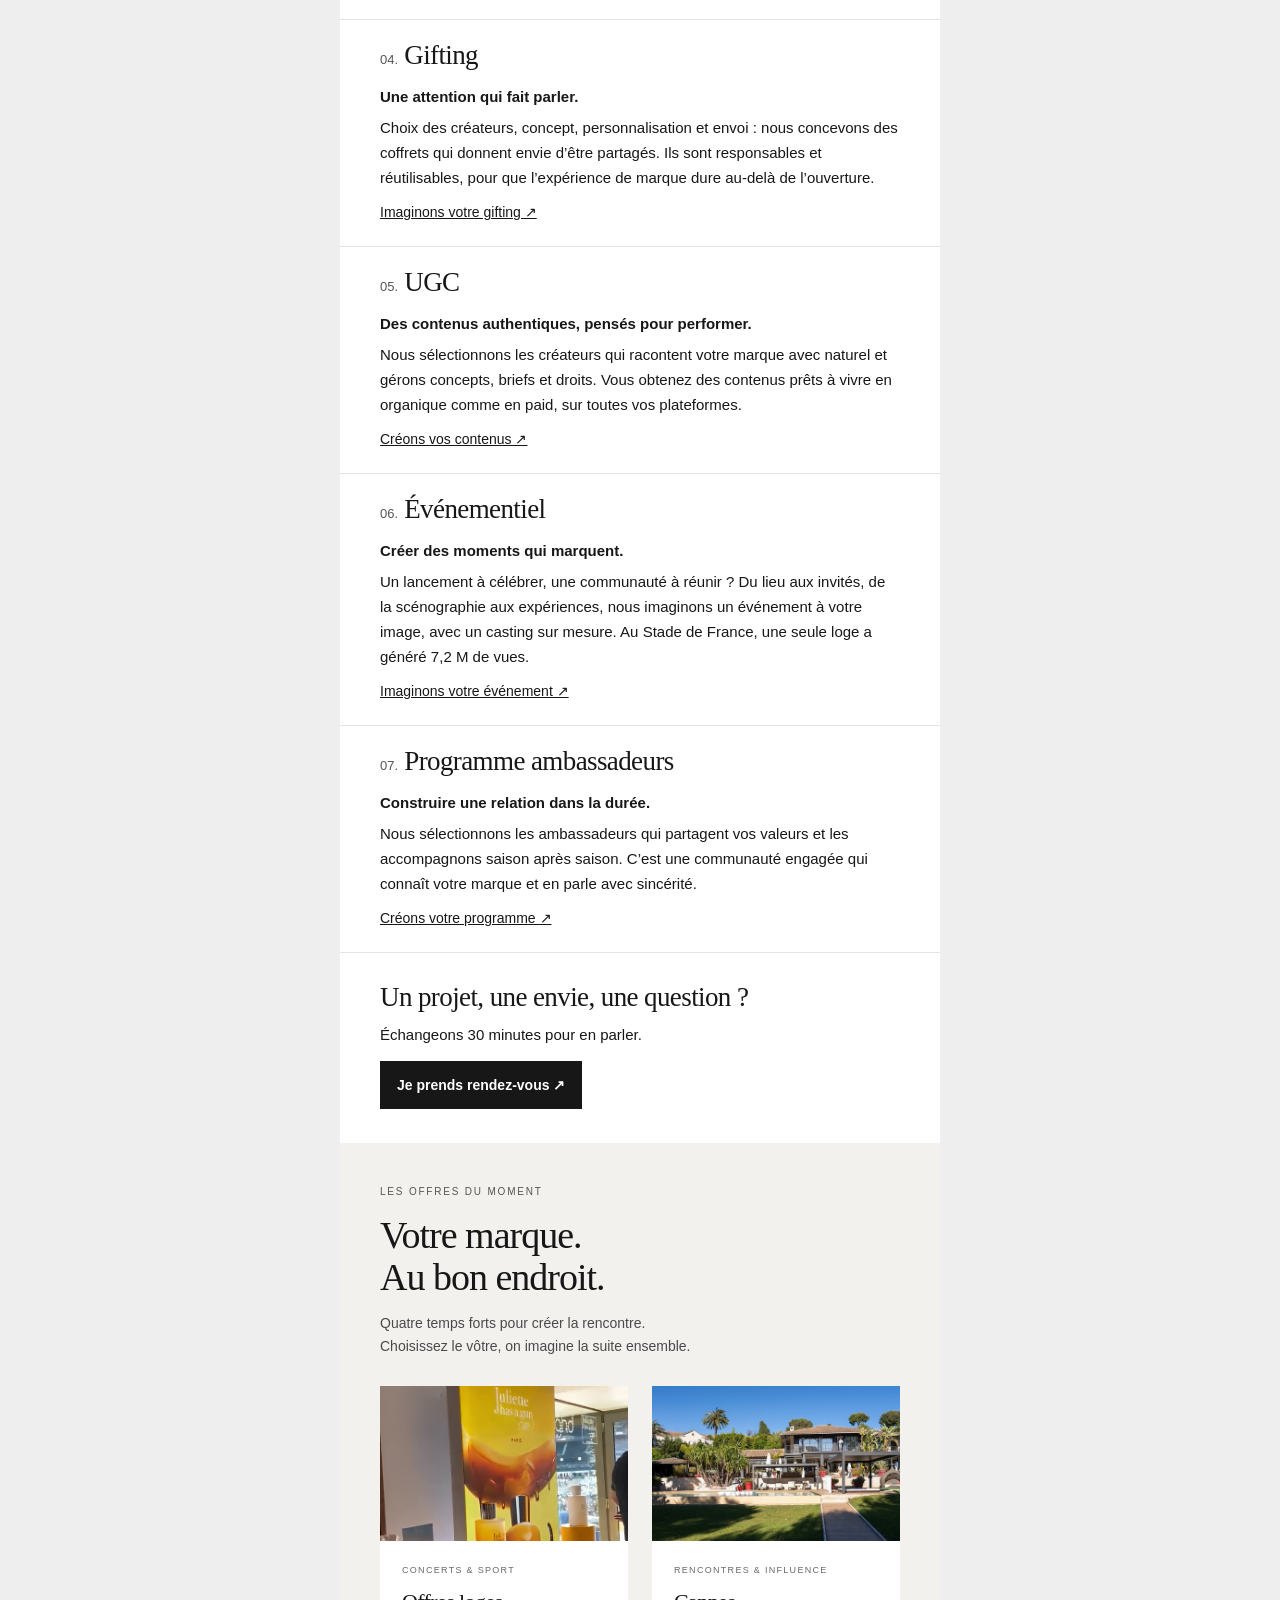
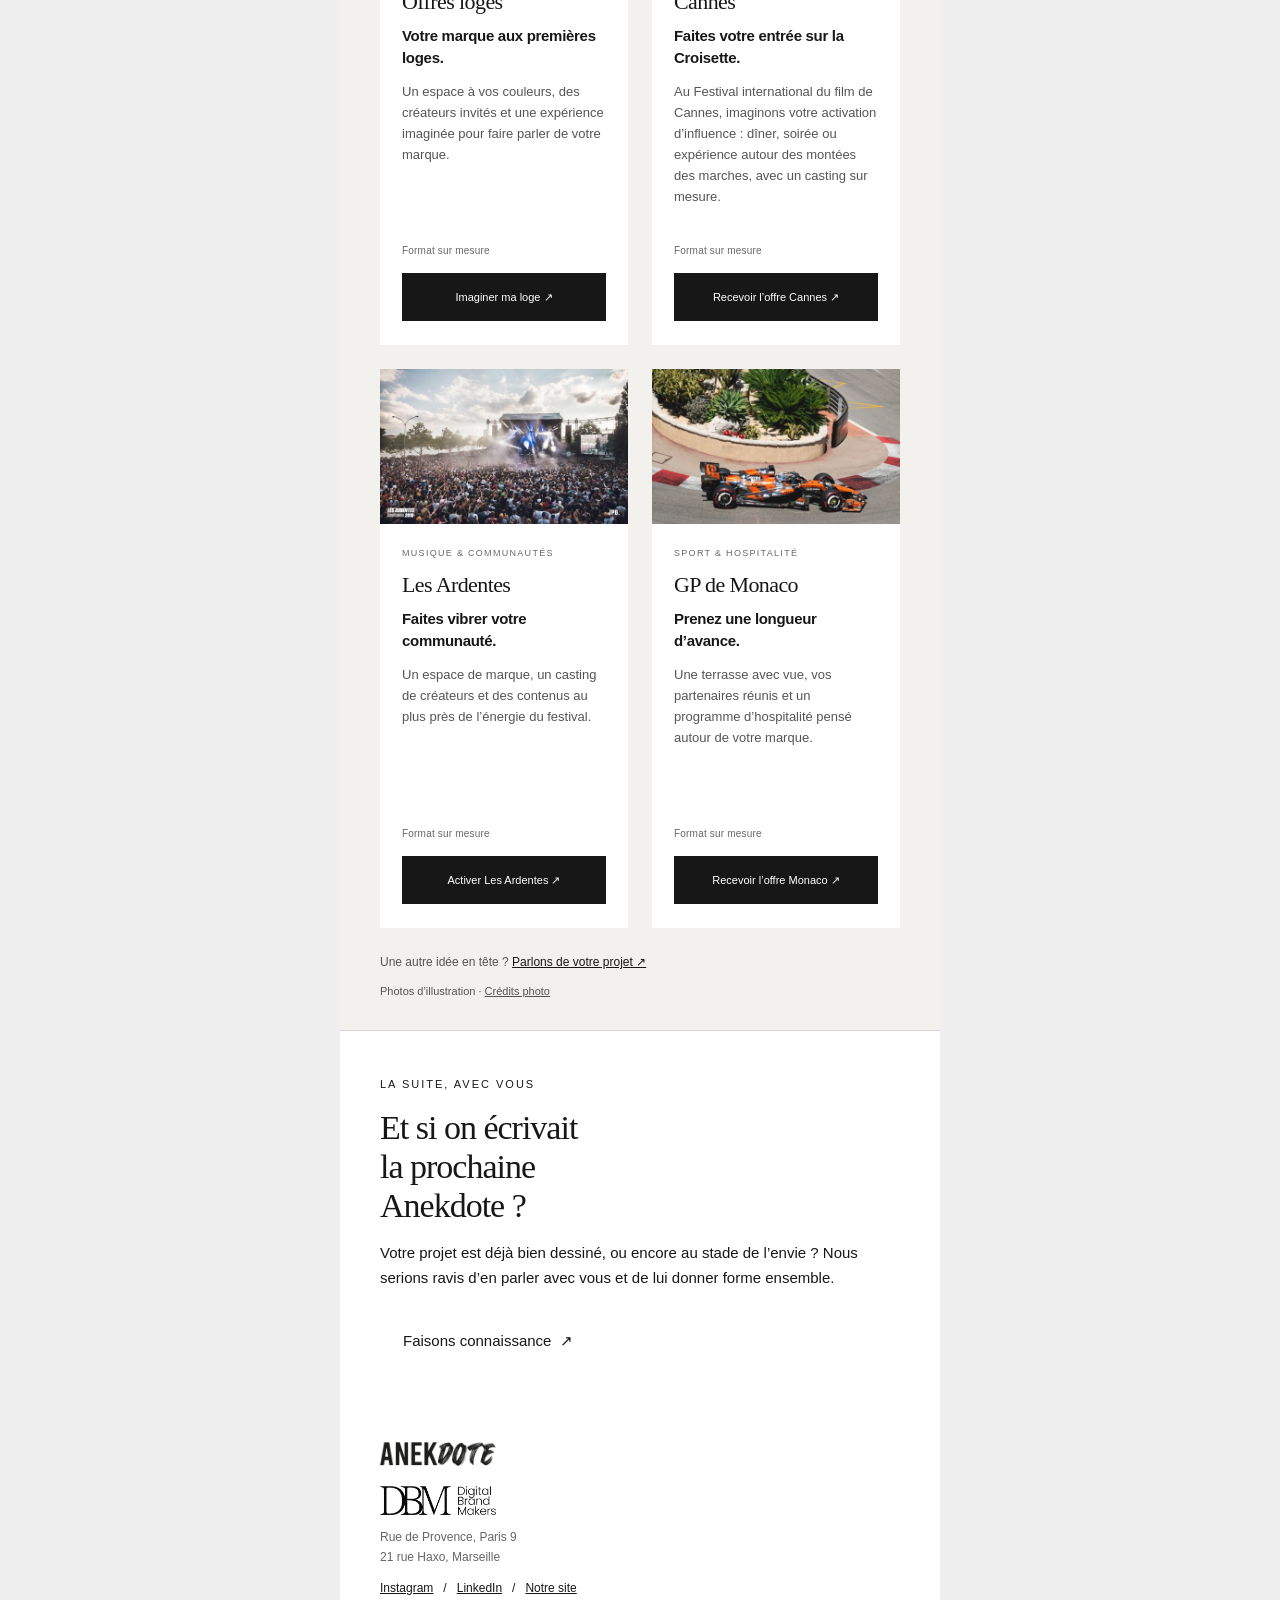
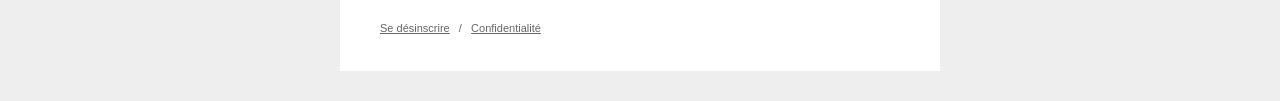
<file: newsletter.html>
<!doctype html>
<html lang="fr">
<head>
<meta charset="utf-8">
<meta name="viewport" content="width=device-width, initial-scale=1">
<title>Anekdote — Les offres du moment</title>
<meta name="description" content="Maquette de newsletter Anekdote : loges, Cannes, Les Ardentes et GP de Monaco. Offres de démonstration illustrées par des photographies.">
<style>
a:focus-visible { outline: 2px solid #777; outline-offset: 4px; }
@media only screen and (max-width: 600px) {
  .email-wrap { width:100% !important; max-width:600px !important; }
  .email-image { width:100% !important; height:auto !important; }
  .email-pad { padding-left:24px !important; padding-right:24px !important; }
  .email-fluid, .offer-grid { width:100% !important; max-width:100% !important; }
  .offer-column { display:block !important; width:100% !important; padding-bottom:20px !important; }
  .offer-gap { display:none !important; }
  .offer-card { width:100% !important; }
  .offer-image { width:100% !important; height:auto !important; }
  .offer-description { height:auto !important; padding-top:12px !important; padding-bottom:4px !important; }
  .offer-headline { min-height:0 !important; }
  .offer-cta { font-size:13px !important; }
  .offer-description p { font-size:16px !important; line-height:25px !important; }
  .offers-title { font-size:34px !important; line-height:39px !important; }
}
</style>
</head>
<body style="margin:0;padding:0;background-color:#eeeeee;font-family:Arial,sans-serif">
<table role="presentation" width="100%" cellpadding="0" cellspacing="0" bgcolor="#eeeeee" style="border-collapse:collapse;color:rgb(23,23,23);background-color:rgb(238,238,238)"><tbody><tr><td align="center" style="font-family:Montserrat,Arial,Helvetica,sans-serif"><table role="presentation" width="600" cellpadding="0" cellspacing="0" style="border-collapse:collapse;width:600px;max-width:600px" class="email-wrap"><tbody><tr><td align="center" style="padding:17px 16px;font-size:11px;line-height:18px;color:rgb(102,102,102)"><a href="https://raphaeldumaslevillain-commits.github.io/NEWSLETTER-ANEKDOTE/" style="color:rgb(102,102,102);text-decoration-line:underline">Voir cet email dans votre navigateur</a></td></tr></tbody></table><table role="presentation" width="600" cellpadding="0" cellspacing="0" bgcolor="#ffffff" style="border-collapse:collapse;width:600px;max-width:600px" class="email-wrap"><tbody><tr><td bgcolor="#ffffff" style="padding:30px 40px;border-bottom:1px solid rgb(216,216,216)" class="email-pad"><table role="presentation" width="100%" style="border-collapse:collapse"><tbody><tr><td><table role="presentation" class="brand-stack" cellpadding="0" cellspacing="0" style="border-collapse:collapse"><tbody>
<tr><td style="padding:0 0 26px"><a href="https://www.anekdote.fr/" style="display:block;text-decoration:none" target="_blank"><img src="https://raphaeldumaslevillain-commits.github.io/NEWSLETTER-ANEKDOTE/assets/images/anekdote-logo.png?v=logos-20261105" width="150" height="31" alt="Anekdote" style="border:0;display:block;width:150px;height:auto"></a></td></tr>
<tr><td style="padding:0 0 0px"><a href="https://digitalbrandmakers-group.com/" style="display:block;text-decoration:none" target="_blank"><img src="https://raphaeldumaslevillain-commits.github.io/NEWSLETTER-ANEKDOTE/assets/images/dbm-group-logo.png" width="150" height="37" alt="DBM Group – Digital Brand Makers" style="border:0;display:block;width:150px;height:auto"></a></td></tr>
</tbody></table></td><td align="right" style="font-size:11px;letter-spacing:1.6px;line-height:18px">INFLUENCE<br>&amp; CRÉATION</td></tr></tbody></table></td></tr><!-- OFFERS-TEASER:BEGIN --><tr><td class="email-pad" bgcolor="#171717" style="padding:14px 40px;background-color:#171717"><table role="presentation" width="100%" cellpadding="0" cellspacing="0" style="width:100%;border-collapse:collapse"><tbody><tr><td style="font-size:10px;line-height:18px;letter-spacing:1.1px;color:#ffffff">EN CE MOMENT</td></tr></tbody></table></td></tr><!-- OFFERS-TEASER:END --><tr><td bgcolor="#4a4a4a" style="padding:0px;font-size:0px;line-height:0"><img src="https://raphaeldumaslevillain-commits.github.io/NEWSLETTER-ANEKDOTE/assets/images/equipe-anekdote.jpg" alt="Portrait de l’équipe Anekdote en noir et blanc" style="border:0px;outline:medium;display:block;width:600px;max-width:600px;height:auto" width="600" height="434" class="email-image"></td></tr><tr><td bgcolor="#171717" style="background-color:rgb(23,23,23);padding:42px 40px 44px;border-bottom:1px solid rgb(216,216,216)" class="email-pad"><p style="margin:0px;color:rgb(255,255,255);font-size:11px;line-height:18px;letter-spacing:2px">LA SÉLECTION DE L’ANNÉE</p><h1 style="margin:22px 0px 25px;color:rgb(255,255,255);font-size:44px;line-height:49px;letter-spacing:-1.5px;font-family:Georgia,&quot;Times New Roman&quot;,serif;font-weight:400">Des moments.<br>Des rencontres.<br><span style="font-family:inherit">De l’impact.</span></h1><p style="margin:0px;color:rgb(255,255,255);font-size:15px;line-height:25px;max-width:480px">Cette année, nous avons partagé de beaux moments avec les marques et les créateurs qui nous font confiance. Du Stade de France au Mondial de l’Auto, en passant par Cannes, Roland-Garros et les coulisses d’Yves Rocher, on vous emmène découvrir cinq projets qui nous tiennent à cœur.</p></td></tr><tr><td style="padding:27px 40px;border-bottom:1px solid rgb(216,216,216)" class="email-pad"><table role="presentation" width="100%" style="border-collapse:collapse"><tbody><tr><td style="font-size:12px;letter-spacing:1px">CES MOMENTS QU’ON AIME PARTAGER</td></tr></tbody></table></td></tr><tr><td style="padding:34px 40px 19px" class="email-pad"><p style="margin:0px;font-size:13px;line-height:20px;letter-spacing:0px;color:rgb(85,85,85)">01   /   LOGE · ÉVÉNEMENT</p><p style="margin:8px 0px 0px;font-size:13px;line-height:20px;letter-spacing:0px;color:rgb(85,85,85)">GHD × Juliette Has a Gun</p><h2 style="margin:5px 0px 0px;font-size:29px;line-height:35px;letter-spacing:-1px;font-family:Georgia,&quot;Times New Roman&quot;,serif;font-weight:400">La beauté entre en scène.</h2></td></tr><tr><td><a href="https://www.anekdote.fr/projets/concert-aya-nakamura-x-ghd-x-juliette-has-a-gun/" style="color:inherit" target="_blank"><img src="https://raphaeldumaslevillain-commits.github.io/NEWSLETTER-ANEKDOTE/assets/images/ghd-juliette-has-a-gun.png" alt="Une loge aux couleurs de GHD et Juliette Has a Gun" width="600" style="border:0px;outline:medium;display:block;width:600px;max-width:600px;height:auto;background:0% 0% repeat rgb(222,222,222);font-size:16px" class="email-image"></a></td></tr><tr><td style="padding:23px 40px 30px;border-bottom:1px solid rgb(221,221,221)" class="email-pad"><p style="margin:0px;font-size:15px;line-height:25px;color:rgb(74,74,74)">Avant de vibrer au concert d’Aya Nakamura, place à un moment beauté ! Au Stade de France, nous avons réuni GHD et Juliette Has a Gun dans une loge pensée pour les créateurs invités. Coiffure, découverte des parfums et attentions personnalisées&nbsp;: tout était réuni pour faire connaissance avec les deux marques.</p><table role="presentation" width="100%" style="border-collapse:collapse;margin-top:23px;margin-bottom:20px"><tbody><tr><td width="33.33%" valign="top" style="border-top:1px solid rgb(225,225,225);padding-top:13px"><p style="margin:0px;font-size:25px;line-height:32px;letter-spacing:-1px">13</p><p style="margin:0px;font-size:12px;line-height:18px;color:rgb(102,102,102)">créateurs</p></td><td width="33.33%" valign="top" style="border-top:1px solid rgb(225,225,225);padding-top:13px"><p style="margin:0px;font-size:25px;line-height:32px;letter-spacing:-1px">122</p><p style="margin:0px;font-size:12px;line-height:18px;color:rgb(102,102,102)">contenus</p></td><td width="33.33%" valign="top" style="border-top:1px solid rgb(225,225,225);padding-top:13px"><p style="margin:0px;font-size:25px;line-height:32px;letter-spacing:-1px">7,2 M</p><p style="margin:0px;font-size:12px;line-height:18px;color:rgb(102,102,102)">vues au total</p></td></tr></tbody></table><a href="https://www.anekdote.fr/projets/concert-aya-nakamura-x-ghd-x-juliette-has-a-gun/" style="color:rgb(23,23,23);font-size:14px;line-height:24px" target="_blank">Entrez dans la loge ↗</a></td></tr><tr><td style="padding:34px 40px 19px" class="email-pad"><p style="margin:0px;font-size:13px;line-height:20px;letter-spacing:0px;color:rgb(85,85,85)">02   /   FESTIVAL DE CANNES · ÉVÉNEMENT</p><p style="margin:8px 0px 0px;font-size:13px;line-height:20px;letter-spacing:0px;color:rgb(85,85,85)">Bpifrance – Big Média</p><h2 style="margin:5px 0px 0px;font-size:29px;line-height:35px;letter-spacing:-1px;font-family:Georgia,&quot;Times New Roman&quot;,serif;font-weight:400">Le culot passe à table.</h2></td></tr><tr><td><a href="https://www.anekdote.fr/projets/et-si-le-culot-sinvitait-au-festival-de-cannes/" style="color:inherit" target="_blank"><img src="https://raphaeldumaslevillain-commits.github.io/NEWSLETTER-ANEKDOTE/assets/images/big-media-cannes.png" alt="Le dîner Big Média au Festival de Cannes" width="600" style="border:0px;outline:medium;display:block;width:600px;max-width:600px;height:auto;background:0% 0% repeat rgb(222,222,222);font-size:16px" class="email-image"></a></td></tr><tr><td style="padding:23px 40px 30px;border-bottom:1px solid rgb(221,221,221)" class="email-pad"><p style="margin:0px;font-size:15px;line-height:25px;color:rgb(74,74,74)">Au Festival de Cannes, Bpifrance nous a confié un dîner pour Big Média autour de l’audace d’oser. Entrepreneurs, créateurs, journalistes, producteurs et talents du cinéma ont découvert à leur place une photo d’eux enfants et la phrase « Plus tard, je serai… ». Guidés par Marine Barnérias, ils ont raconté leurs rêves d’enfance, les risques qu’ils ont pris et les moments de culot qui ont changé leur parcours.</p><table role="presentation" width="100%" style="border-collapse:collapse;margin-top:23px;margin-bottom:20px"><tbody><tr><td width="33.33%" valign="top" style="border-top:1px solid rgb(225,225,225);padding-top:13px"><p style="margin:0px;font-size:25px;line-height:32px;letter-spacing:-1px">63</p><p style="margin:0px;font-size:12px;line-height:18px;color:rgb(102,102,102)">contenus</p></td><td width="33.33%" valign="top" style="border-top:1px solid rgb(225,225,225);padding-top:13px"><p style="margin:0px;font-size:25px;line-height:32px;letter-spacing:-1px">1,92 M</p><p style="margin:0px;font-size:12px;line-height:18px;color:rgb(102,102,102)">de reach</p></td><td width="33.33%" valign="top" style="border-top:1px solid rgb(225,225,225);padding-top:13px"><p style="margin:0px;font-size:25px;line-height:32px;letter-spacing:-1px">2,24 M</p><p style="margin:0px;font-size:12px;line-height:18px;color:rgb(102,102,102)">impressions</p></td></tr></tbody></table><a href="https://www.anekdote.fr/projets/et-si-le-culot-sinvitait-au-festival-de-cannes/" style="color:rgb(23,23,23);font-size:14px;line-height:24px" target="_blank">Revivez le dîner ↗</a></td></tr><tr><td style="padding:34px 40px 19px" class="email-pad"><p style="margin:0px;font-size:13px;line-height:20px;letter-spacing:0px;color:rgb(85,85,85)">03   /   BRAND CONTENT</p><p style="margin:8px 0px 0px;font-size:13px;line-height:20px;letter-spacing:0px;color:rgb(85,85,85)">Vincent Nadal × Roland-Garros</p><h2 style="margin:5px 0px 0px;font-size:29px;line-height:35px;letter-spacing:-1px;font-family:Georgia,&quot;Times New Roman&quot;,serif;font-weight:400">Au plus près du jeu.</h2></td></tr><tr><td><a href="https://www.anekdote.fr/projets/__trashed/" style="color:inherit" target="_blank"><img src="https://raphaeldumaslevillain-commits.github.io/NEWSLETTER-ANEKDOTE/assets/images/vincent-nadal-roland-garros.png" alt="Vincent Nadal à Roland-Garros" width="600" style="border:0px;outline:medium;display:block;width:600px;max-width:600px;height:auto;background:0% 0% repeat rgb(222,222,222);font-size:16px" class="email-image"></a></td></tr><tr><td style="padding:23px 40px 30px;border-bottom:1px solid rgb(221,221,221)" class="email-pad"><p style="margin:0px;font-size:15px;line-height:25px;color:rgb(74,74,74)">Direction Roland-Garros avec Vincent Nadal, accompagné d’un partenaire dans la mode ! Nous avons suivi le rythme du tournoi et la passion de Vincent pour le tennis. Vidéos et stories tournées sur place ont permis à sa communauté de vivre cette journée à ses côtés.</p><table role="presentation" width="100%" style="border-collapse:collapse;margin-top:23px;margin-bottom:20px"><tbody><tr><td width="33.33%" valign="top" style="border-top:1px solid rgb(225,225,225);padding-top:13px"><p style="margin:0px;font-size:25px;line-height:32px;letter-spacing:-1px">3</p><p style="margin:0px;font-size:12px;line-height:18px;color:rgb(102,102,102)">vidéos produites</p></td><td width="33.33%" valign="top" style="border-top:1px solid rgb(225,225,225);padding-top:13px"><p style="margin:0px;font-size:25px;line-height:32px;letter-spacing:-1px">16</p><p style="margin:0px;font-size:12px;line-height:18px;color:rgb(102,102,102)">interviews</p></td><td width="33.33%" valign="top" style="border-top:1px solid rgb(225,225,225);padding-top:13px"><p style="margin:0px;font-size:25px;line-height:32px;letter-spacing:-1px">1</p><p style="margin:0px;font-size:12px;line-height:18px;color:rgb(102,102,102)">journée sur place</p></td></tr></tbody></table><a href="https://www.anekdote.fr/projets/__trashed/" style="color:rgb(23,23,23);font-size:14px;line-height:24px" target="_blank">Rendez-vous au bord du court ↗</a></td></tr><tr><td style="padding:34px 40px 19px" class="email-pad"><p style="margin:0px;font-size:13px;line-height:20px;letter-spacing:0px;color:rgb(85,85,85)">04   /   CAMPAGNE D’INFLUENCE</p><p style="margin:8px 0px 0px;font-size:13px;line-height:20px;letter-spacing:0px;color:rgb(85,85,85)">@skincarebysamy × Yves Rocher</p><h2 style="margin:5px 0px 0px;font-size:29px;line-height:35px;letter-spacing:-1px;font-family:Georgia,&quot;Times New Roman&quot;,serif;font-weight:400">L’expertise se raconte.</h2></td></tr><tr><td><a href="https://www.anekdote.fr/projets/skincarebysamy-x-yves-rocher/" style="color:inherit" target="_blank"><img src="https://raphaeldumaslevillain-commits.github.io/NEWSLETTER-ANEKDOTE/assets/images/skincarebysamy-yves-rocher.png" alt="Samy explore l’univers Yves Rocher" width="600" style="border:0px;outline:medium;display:block;width:600px;max-width:600px;height:auto;background:0% 0% repeat rgb(222,222,222);font-size:16px" class="email-image"></a></td></tr><tr><td style="padding:23px 40px 30px;border-bottom:1px solid rgb(221,221,221)" class="email-pad"><p style="margin:0px;font-size:15px;line-height:25px;color:rgb(74,74,74)">Avec Samy, on pousse la porte des coulisses d’Yves Rocher. Au fil d’une série de contenus, il partage les savoir-faire de la marque et ses conseils pour la routine skincare. Un ton direct, de la pédagogie et des gestes faciles à adopter : une belle façon de rapprocher la marque de sa communauté.</p><p style="margin:20px 0px;font-size:13px;line-height:20px">Immersion de marque   /   Pédagogie   /   Conseils produits</p><a href="https://www.anekdote.fr/projets/skincarebysamy-x-yves-rocher/" style="color:rgb(23,23,23);font-size:14px;line-height:24px" target="_blank">Découvrez la série avec Samy ↗</a></td></tr>
<tr><td style="padding:34px 40px 19px" class="email-pad">
<p style="margin:0px;font-size:13px;line-height:20px;letter-spacing:0px;color:rgb(85,85,85)">05&nbsp; / &nbsp;MONDIAL DE L’AUTO · CAMPAGNE D’INFLUENCE</p>
<p style="margin:8px 0px 0px;font-size:13px;line-height:20px;letter-spacing:0px;color:rgb(85,85,85)">Peugeot</p>
<h2 style="margin:5px 0px 0px;font-size:29px;line-height:35px;letter-spacing:-1px;font-family:Georgia,&quot;Times New Roman&quot;,serif;font-weight:400">Émotions à la française.</h2>
</td></tr>
<tr><td>
<img src="https://raphaeldumaslevillain-commits.github.io/NEWSLETTER-ANEKDOTE/assets/images/peugeot-mondial-auto-2026.jpg?v=diptyque-20261105" alt="Diptyque au Mondial de l’Auto 2026, avec une Peugeot et un portrait" width="600" height="374" style="border:0px;display:block;width:600px;max-width:600px;height:auto" class="email-image">
</td></tr>
<tr><td style="padding:23px 40px 30px;border-bottom:1px solid rgb(221,221,221)" class="email-pad">
<p style="margin:0px;font-size:15px;line-height:25px">Au Mondial de l’Auto 2026, du 13 au 18 octobre, nous avons accompagné Peugeot autour du thème «&nbsp;Émotions à la française&nbsp;». Gabriel Rippe, Pablo Brimeux, Anaonair, Lucas PPE et Seb Harris ont chacun raconté un temps fort de la marque, du savoir-faire français à la rencontre avec le Stade Toulousain, en passant par l’endurance, le cinéma et la collaboration avec Rossignol.</p>
<table role="presentation" width="100%" style="border-collapse:collapse;margin-top:23px;margin-bottom:20px"><tbody><tr><td width="33.33%" valign="top" style="border-top:1px solid rgb(225,225,225);padding-top:13px"><p style="margin:0px;font-size:25px;line-height:32px;letter-spacing:-1px">99</p><p style="margin:0px;font-size:12px;line-height:18px;color:rgb(102,102,102)">attente d’infos</p></td><td width="33.33%" valign="top" style="border-top:1px solid rgb(225,225,225);padding-top:13px"><p style="margin:0px;font-size:25px;line-height:32px;letter-spacing:-1px">99</p><p style="margin:0px;font-size:12px;line-height:18px;color:rgb(102,102,102)">attente d’infos</p></td><td width="33.33%" valign="top" style="border-top:1px solid rgb(225,225,225);padding-top:13px"><p style="margin:0px;font-size:25px;line-height:32px;letter-spacing:-1px">99</p><p style="margin:0px;font-size:12px;line-height:18px;color:rgb(102,102,102)">attente d’infos</p></td></tr></tbody></table>
<a href="https://www.instagram.com/p/De9r65KjnhN/?img_index=1" style="color:rgb(23,23,23);font-size:14px;line-height:24px" target="_blank">Retour sur le Mondial&nbsp;↗</a>
</td></tr>
<tr><td id="expertises" bgcolor="#ffffff" style="padding:38px 40px 26px" class="email-pad">
<h2 style="margin:0px 0px 16px;font-size:34px;line-height:39px;letter-spacing:-1px;font-family:Georgia,&quot;Times New Roman&quot;,serif;font-weight:400">Et pour<br>votre marque ?</h2>
<p style="margin:0px 0px 18px;font-size:17px;line-height:26px">On a déjà envie<br>de faire équipe avec vous.</p>
<p style="margin:0px;font-size:15px;line-height:25px"><strong>2027 commence maintenant !</strong><br>C’est en ce moment que se dessinent les prises de parole de l’année prochaine. Anticiper permet de construire une idée forte, de réunir le bon casting, de builder les bons objectifs cibles en terme de KPIs et de réserver les moments qui comptent. Voici sept expertises pour donner à votre marque la place qu’elle mérite.</p>
</td></tr>
<tr><td class="expertise email-pad" bgcolor="#ffffff" style="padding:19px 40px 12px;border-top:1px solid #e3e3e3">
<h3 style="margin:0 0 8px;font-size:27px;line-height:33px;letter-spacing:-0.6px;font-family:Georgia,&quot;Times New Roman&quot;,serif;font-weight:400"><span style="font-family:Montserrat,Arial,Helvetica,sans-serif;font-size:13px;letter-spacing:0;color:#555555">01.</span> Stratégie d’influence</h3>
<p style="margin:0 0 6px;font-size:15px;line-height:25px"><strong>Donner du sens à chaque prise de parole.</strong></p>
<p style="margin:0;font-size:15px;line-height:25px">Nous construisons avec vous une stratégie d’influence alignée sur vos enjeux business : fil rouge, choix des créateurs, concepts créatifs, évènements insolites et plan social media. Nous y ajoutons une recommandation GEO « influence-friendly » pour faire remonter votre marque dans les réponses des LLM.</p>
<a href="https://www.anekdote.fr/strategie/" target="_blank" style="display:inline-block;padding:10px 0;color:#171717;font-size:14px;line-height:24px">Parlons stratégie ↗</a>
</td></tr>
<tr><td class="expertise email-pad" bgcolor="#ffffff" style="padding:19px 40px 12px;border-top:1px solid #e3e3e3">
<h3 style="margin:0 0 8px;font-size:27px;line-height:33px;letter-spacing:-0.6px;font-family:Georgia,&quot;Times New Roman&quot;,serif;font-weight:400"><span style="font-family:Montserrat,Arial,Helvetica,sans-serif;font-size:13px;letter-spacing:0;color:#555555">02.</span> GEO Influence <span style="font-size:13px;letter-spacing:0;color:#555555"><i>· Nouveau</i></span></h3>
<p style="margin:0 0 6px;font-size:15px;line-height:25px"><strong>Faire exister votre marque dans les réponses des IA.</strong></p>
<p style="margin:0;font-size:15px;line-height:25px">ChatGPT, Gemini, Perplexity : vos clients y cherchent désormais des recommandations. Nous bâtissons un plan pour faire remonter votre marque dans les LLM, grâce à des contenus de créateurs et des prises de parole sur des sites à forte autorité. Le résultat est une présence mesurable et durable.</p>
<p style="margin:12px 0 8px;color:#555555;font-size:13px;line-height:20px"><em>NEW !</em></p>
</td></tr>
<tr><td class="expertise email-pad" bgcolor="#ffffff" style="padding:19px 40px 12px;border-top:1px solid #e3e3e3">
<h3 style="margin:0 0 8px;font-size:27px;line-height:33px;letter-spacing:-0.6px;font-family:Georgia,&quot;Times New Roman&quot;,serif;font-weight:400"><span style="font-family:Montserrat,Arial,Helvetica,sans-serif;font-size:13px;letter-spacing:0;color:#555555">03.</span> Affiliation influence</h3>
<p style="margin:0 0 6px;font-size:15px;line-height:25px"><strong>Faire de l’influence un levier de croissance.</strong></p>
<p style="margin:0;font-size:15px;line-height:25px">Nous choisissons les créateurs qui convertissent, mesurons chaque activation et ajustons en continu. L’influence s’intègre à votre stratégie d’acquisition, avec des résultats suivis et partagés.</p>
<a href="https://www.anekdote.fr/performance-affiliation/" target="_blank" style="display:inline-block;padding:10px 0;color:#171717;font-size:14px;line-height:24px">Découvrir l’affiliation ↗</a>
</td></tr>
<tr><td class="expertise email-pad" bgcolor="#ffffff" style="padding:19px 40px 12px;border-top:1px solid #e3e3e3">
<h3 style="margin:0 0 8px;font-size:27px;line-height:33px;letter-spacing:-0.6px;font-family:Georgia,&quot;Times New Roman&quot;,serif;font-weight:400"><span style="font-family:Montserrat,Arial,Helvetica,sans-serif;font-size:13px;letter-spacing:0;color:#555555">04.</span> Gifting</h3>
<p style="margin:0 0 6px;font-size:15px;line-height:25px"><strong>Une attention qui fait parler.</strong></p>
<p style="margin:0;font-size:15px;line-height:25px">Choix des créateurs, concept, personnalisation et envoi : nous concevons des coffrets qui donnent envie d’être partagés. Ils sont responsables et réutilisables, pour que l’expérience de marque dure au-delà de l’ouverture.</p>
<a href="https://www.anekdote.fr/contact/" target="_blank" style="display:inline-block;padding:10px 0;color:#171717;font-size:14px;line-height:24px">Imaginons votre gifting ↗</a>
</td></tr>
<tr><td class="expertise email-pad" bgcolor="#ffffff" style="padding:19px 40px 12px;border-top:1px solid #e3e3e3">
<h3 style="margin:0 0 8px;font-size:27px;line-height:33px;letter-spacing:-0.6px;font-family:Georgia,&quot;Times New Roman&quot;,serif;font-weight:400"><span style="font-family:Montserrat,Arial,Helvetica,sans-serif;font-size:13px;letter-spacing:0;color:#555555">05.</span> UGC</h3>
<p style="margin:0 0 6px;font-size:15px;line-height:25px"><strong>Des contenus authentiques, pensés pour performer.</strong></p>
<p style="margin:0;font-size:15px;line-height:25px">Nous sélectionnons les créateurs qui racontent votre marque avec naturel et gérons concepts, briefs et droits. Vous obtenez des contenus prêts à vivre en organique comme en paid, sur toutes vos plateformes.</p>
<a href="https://www.anekdote.fr/contact/" target="_blank" style="display:inline-block;padding:10px 0;color:#171717;font-size:14px;line-height:24px">Créons vos contenus ↗</a>
</td></tr>
<tr><td class="expertise email-pad" bgcolor="#ffffff" style="padding:19px 40px 12px;border-top:1px solid #e3e3e3">
<h3 style="margin:0 0 8px;font-size:27px;line-height:33px;letter-spacing:-0.6px;font-family:Georgia,&quot;Times New Roman&quot;,serif;font-weight:400"><span style="font-family:Montserrat,Arial,Helvetica,sans-serif;font-size:13px;letter-spacing:0;color:#555555">06.</span> Événementiel</h3>
<p style="margin:0 0 6px;font-size:15px;line-height:25px"><strong>Créer des moments qui marquent.</strong></p>
<p style="margin:0;font-size:15px;line-height:25px">Un lancement à célébrer, une communauté à réunir ? Du lieu aux invités, de la scénographie aux expériences, nous imaginons un événement à votre image, avec un casting sur mesure. Au Stade de France, une seule loge a généré 7,2 M de vues.</p>
<a href="https://www.anekdote.fr/evenements/" target="_blank" style="display:inline-block;padding:10px 0;color:#171717;font-size:14px;line-height:24px">Imaginons votre événement ↗</a>
</td></tr>
<tr><td class="expertise email-pad" bgcolor="#ffffff" style="padding:19px 40px 12px;border-top:1px solid #e3e3e3">
<h3 style="margin:0 0 8px;font-size:27px;line-height:33px;letter-spacing:-0.6px;font-family:Georgia,&quot;Times New Roman&quot;,serif;font-weight:400"><span style="font-family:Montserrat,Arial,Helvetica,sans-serif;font-size:13px;letter-spacing:0;color:#555555">07.</span> Programme ambassadeurs</h3>
<p style="margin:0 0 6px;font-size:15px;line-height:25px"><strong>Construire une relation dans la durée.</strong></p>
<p style="margin:0;font-size:15px;line-height:25px">Nous sélectionnons les ambassadeurs qui partagent vos valeurs et les accompagnons saison après saison. C’est une communauté engagée qui connaît votre marque et en parle avec sincérité.</p>
<a href="https://www.anekdote.fr/contact/" target="_blank" style="display:inline-block;padding:10px 0;color:#171717;font-size:14px;line-height:24px">Créons votre programme ↗</a>
</td></tr>
<tr><td bgcolor="#ffffff" style="padding:28px 40px 34px;border-top:1px solid #e3e3e3" class="email-pad">
<h3 style="margin:0 0 8px;font-size:27px;line-height:33px;letter-spacing:-0.6px;font-family:Georgia,&quot;Times New Roman&quot;,serif;font-weight:400">Un projet, une envie, une question ?</h3>
<p style="margin:0 0 14px;font-size:15px;line-height:25px">Échangeons 30 minutes pour en parler.</p>
<table role="presentation" cellpadding="0" cellspacing="0" style="border-collapse:collapse"><tbody><tr><td bgcolor="#171717" style="background-color:#171717">
<a href="mailto:Christelle.egron@dbmgroup.fr" style="display:inline-block;padding:13px 17px;color:#ffffff;text-decoration:none;font-size:14px;line-height:22px;font-weight:600">Je prends rendez-vous ↗</a>
</td></tr></tbody></table>
</td></tr>
<!-- OFFERS:BEGIN -->
<tr><td id="offres-du-moment" class="offers-section email-pad" bgcolor="#f2f1ee" style="padding:40px 40px 20px;background-color:#f2f1ee;border-bottom:1px solid #d8d8d8;scroll-margin-top:20px">
<p style="margin:0 0 14px;font-size:10px;line-height:17px;letter-spacing:1.8px;color:#555555">LES OFFRES DU MOMENT</p>
<h2 class="offers-title" style="margin:0 0 14px;font-family:Georgia,'Times New Roman',serif;font-size:38px;line-height:42px;font-weight:400;letter-spacing:-1px">Votre marque.<br>Au bon endroit.</h2>
<p style="margin:0 0 28px;font-size:14px;line-height:23px;color:#4a4a4a">Quatre temps forts pour créer la rencontre.<br>Choisissez le vôtre, on imagine la suite ensemble.</p>
<table role="presentation" class="offer-grid" width="520" cellpadding="0" cellspacing="0" style="width:520px;border-collapse:collapse;table-layout:fixed"><tbody><tr><td class="offer-column" width="248" valign="top" style="width:248px;vertical-align:top;padding:0 0 24px"><table role="presentation" class="offer-card" width="248" cellpadding="0" cellspacing="0" style="width:248px;border-collapse:collapse;table-layout:fixed;background-color:#ffffff">
<tbody><tr><td style="padding:0;font-size:0;line-height:0"><a href="https://www.anekdote.fr/contact/?utm_source=newsletter&amp;utm_medium=email&amp;utm_campaign=offres-du-moment-demo&amp;utm_content=loges" target="_blank" style="color:#171717;text-decoration:none"><img src="https://raphaeldumaslevillain-commits.github.io/NEWSLETTER-ANEKDOTE/assets/offers/offre-loges.jpg?v=selection-20261105" width="248" height="155" alt="Le corner Juliette Has a Gun dans la loge du concert d’Aya Nakamura" class="offer-image" style="display:block;border:0;width:248px;height:155px;max-width:100%;object-fit:cover"></a></td></tr>
<tr><td class="offer-copy" style="padding:22px 22px 0"><p style="margin:0 0 10px;font-size:9px;line-height:15px;letter-spacing:1.3px;color:#686868">CONCERTS &amp; SPORT</p><h3 style="margin:0 0 9px;font-size:22px;line-height:28px;letter-spacing:-0.6px;font-weight:400;font-family:Georgia,'Times New Roman',serif">Offres loges</h3><p class="offer-headline" style="margin:0;font-size:15px;line-height:22px;min-height:44px;font-weight:600;letter-spacing:-0.3px">Votre marque aux premières loges.</p></td></tr>
<tr><td class="offer-description" height="147" valign="top" style="height:147px;padding:12px 22px 0;vertical-align:top"><p style="margin:0;font-size:13px;line-height:21px;color:#555555">Un espace à vos couleurs, des créateurs invités et une expérience imaginée pour faire parler de votre marque.</p></td></tr>
<tr><td class="offer-copy" style="padding:15px 22px 14px"><p style="margin:0;font-size:10px;line-height:16px;letter-spacing:0.2px;color:#686868">Format sur mesure</p></td></tr>
<tr><td class="offer-button-pad" style="padding:0 22px 24px"><table role="presentation" width="100%" cellpadding="0" cellspacing="0" style="border-collapse:collapse;width:100%"><tbody><tr><td align="center" bgcolor="#171717" height="48" style="height:48px;background-color:#171717"><a class="offer-cta" href="https://www.anekdote.fr/contact/?utm_source=newsletter&amp;utm_medium=email&amp;utm_campaign=offres-du-moment-demo&amp;utm_content=loges" target="_blank" style="display:block;padding:15px 8px;color:#ffffff;background-color:#171717;text-decoration:none;text-align:center;font-size:11px;line-height:18px;font-weight:500">Imaginer ma loge <span aria-hidden="true">↗</span></a></td></tr></tbody></table></td></tr></tbody></table></td><td class="offer-gap" width="24" style="width:24px;font-size:0;line-height:0">&nbsp;</td><td class="offer-column" width="248" valign="top" style="width:248px;vertical-align:top;padding:0 0 24px"><table role="presentation" class="offer-card" width="248" cellpadding="0" cellspacing="0" style="width:248px;border-collapse:collapse;table-layout:fixed;background-color:#ffffff">
<tbody><tr><td style="padding:0;font-size:0;line-height:0"><a href="mailto:Christelle.egron@dbmgroup.fr?subject=Offre%20Cannes" style="color:#171717;text-decoration:none"><img src="https://raphaeldumaslevillain-commits.github.io/NEWSLETTER-ANEKDOTE/assets/offers/offre-cannes.jpg?v=selection-20261105" width="248" height="155" alt="La villa DBM à Cannes, vue depuis le jardin" class="offer-image" style="display:block;border:0;width:248px;height:155px;max-width:100%;object-fit:cover"></a></td></tr>
<tr><td class="offer-copy" style="padding:22px 22px 0"><p style="margin:0 0 10px;font-size:9px;line-height:15px;letter-spacing:1.3px;color:#686868">RENCONTRES &amp; INFLUENCE</p><h3 style="margin:0 0 9px;font-size:22px;line-height:28px;letter-spacing:-0.6px;font-weight:400;font-family:Georgia,'Times New Roman',serif">Cannes</h3><p class="offer-headline" style="margin:0;font-size:15px;line-height:22px;min-height:44px;font-weight:600;letter-spacing:-0.3px">Faites votre entrée sur la Croisette.</p></td></tr>
<tr><td class="offer-description" height="147" valign="top" style="height:147px;padding:12px 22px 0;vertical-align:top"><p style="margin:0;font-size:13px;line-height:21px;color:#555555">Au Festival international du film de Cannes, imaginons votre activation d’influence : dîner, soirée ou expérience autour des montées des marches, avec un casting sur mesure.</p></td></tr>
<tr><td class="offer-copy" style="padding:15px 22px 14px"><p style="margin:0;font-size:10px;line-height:16px;letter-spacing:0.2px;color:#686868">Format sur mesure</p></td></tr>
<tr><td class="offer-button-pad" style="padding:0 22px 24px"><table role="presentation" width="100%" cellpadding="0" cellspacing="0" style="border-collapse:collapse;width:100%"><tbody><tr><td align="center" bgcolor="#171717" height="48" style="height:48px;background-color:#171717"><a class="offer-cta" href="mailto:Christelle.egron@dbmgroup.fr?subject=Offre%20Cannes" style="display:block;padding:15px 8px;color:#ffffff;background-color:#171717;text-decoration:none;text-align:center;font-size:11px;line-height:18px;font-weight:500">Recevoir l’offre Cannes <span aria-hidden="true">↗</span></a></td></tr></tbody></table></td></tr></tbody></table></td></tr><tr><td class="offer-column" width="248" valign="top" style="width:248px;vertical-align:top;padding:0 0 24px"><table role="presentation" class="offer-card" width="248" cellpadding="0" cellspacing="0" style="width:248px;border-collapse:collapse;table-layout:fixed;background-color:#ffffff">
<tbody><tr><td style="padding:0;font-size:0;line-height:0"><a href="https://www.anekdote.fr/contact/?utm_source=newsletter&amp;utm_medium=email&amp;utm_campaign=offres-du-moment-demo&amp;utm_content=ardentes" target="_blank" style="color:#171717;text-decoration:none"><img src="https://raphaeldumaslevillain-commits.github.io/NEWSLETTER-ANEKDOTE/assets/offers/offre-ardentes.jpg?v=selection-20261105" width="248" height="155" alt="Le public devant la scène Wallifornia Beach aux Ardentes 2019" class="offer-image" style="display:block;border:0;width:248px;height:155px;max-width:100%;object-fit:cover"></a></td></tr>
<tr><td class="offer-copy" style="padding:22px 22px 0"><p style="margin:0 0 10px;font-size:9px;line-height:15px;letter-spacing:1.3px;color:#686868">MUSIQUE &amp; COMMUNAUTÉS</p><h3 style="margin:0 0 9px;font-size:22px;line-height:28px;letter-spacing:-0.6px;font-weight:400;font-family:Georgia,'Times New Roman',serif">Les Ardentes</h3><p class="offer-headline" style="margin:0;font-size:15px;line-height:22px;min-height:44px;font-weight:600;letter-spacing:-0.3px">Faites vibrer votre communauté.</p></td></tr>
<tr><td class="offer-description" height="147" valign="top" style="height:147px;padding:12px 22px 0;vertical-align:top"><p style="margin:0;font-size:13px;line-height:21px;color:#555555">Un espace de marque, un casting de créateurs et des contenus au plus près de l’énergie du festival.</p></td></tr>
<tr><td class="offer-copy" style="padding:15px 22px 14px"><p style="margin:0;font-size:10px;line-height:16px;letter-spacing:0.2px;color:#686868">Format sur mesure</p></td></tr>
<tr><td class="offer-button-pad" style="padding:0 22px 24px"><table role="presentation" width="100%" cellpadding="0" cellspacing="0" style="border-collapse:collapse;width:100%"><tbody><tr><td align="center" bgcolor="#171717" height="48" style="height:48px;background-color:#171717"><a class="offer-cta" href="https://www.anekdote.fr/contact/?utm_source=newsletter&amp;utm_medium=email&amp;utm_campaign=offres-du-moment-demo&amp;utm_content=ardentes" target="_blank" style="display:block;padding:15px 8px;color:#ffffff;background-color:#171717;text-decoration:none;text-align:center;font-size:11px;line-height:18px;font-weight:500">Activer Les Ardentes <span aria-hidden="true">↗</span></a></td></tr></tbody></table></td></tr></tbody></table></td><td class="offer-gap" width="24" style="width:24px;font-size:0;line-height:0">&nbsp;</td><td class="offer-column" width="248" valign="top" style="width:248px;vertical-align:top;padding:0 0 24px"><table role="presentation" class="offer-card" width="248" cellpadding="0" cellspacing="0" style="width:248px;border-collapse:collapse;table-layout:fixed;background-color:#ffffff">
<tbody><tr><td style="padding:0;font-size:0;line-height:0"><a href="mailto:Christelle.egron@dbmgroup.fr?subject=Offre%20GP%20de%20Monaco" style="color:#171717;text-decoration:none"><img src="https://raphaeldumaslevillain-commits.github.io/NEWSLETTER-ANEKDOTE/assets/offers/offre-monaco.jpg?v=selection-20261105" width="248" height="155" alt="Une monoplace orange dans un virage du circuit de Monaco" class="offer-image" style="display:block;border:0;width:248px;height:155px;max-width:100%;object-fit:cover"></a></td></tr>
<tr><td class="offer-copy" style="padding:22px 22px 0"><p style="margin:0 0 10px;font-size:9px;line-height:15px;letter-spacing:1.3px;color:#686868">SPORT &amp; HOSPITALITÉ</p><h3 style="margin:0 0 9px;font-size:22px;line-height:28px;letter-spacing:-0.6px;font-weight:400;font-family:Georgia,'Times New Roman',serif">GP de Monaco</h3><p class="offer-headline" style="margin:0;font-size:15px;line-height:22px;min-height:44px;font-weight:600;letter-spacing:-0.3px">Prenez une longueur d’avance.</p></td></tr>
<tr><td class="offer-description" height="147" valign="top" style="height:147px;padding:12px 22px 0;vertical-align:top"><p style="margin:0;font-size:13px;line-height:21px;color:#555555">Une terrasse avec vue, vos partenaires réunis et un programme d’hospitalité pensé autour de votre marque.</p></td></tr>
<tr><td class="offer-copy" style="padding:15px 22px 14px"><p style="margin:0;font-size:10px;line-height:16px;letter-spacing:0.2px;color:#686868">Format sur mesure</p></td></tr>
<tr><td class="offer-button-pad" style="padding:0 22px 24px"><table role="presentation" width="100%" cellpadding="0" cellspacing="0" style="border-collapse:collapse;width:100%"><tbody><tr><td align="center" bgcolor="#171717" height="48" style="height:48px;background-color:#171717"><a class="offer-cta" href="mailto:Christelle.egron@dbmgroup.fr?subject=Offre%20GP%20de%20Monaco" style="display:block;padding:15px 8px;color:#ffffff;background-color:#171717;text-decoration:none;text-align:center;font-size:11px;line-height:18px;font-weight:500">Recevoir l’offre Monaco <span aria-hidden="true">↗</span></a></td></tr></tbody></table></td></tr></tbody></table></td></tr></tbody></table>
<p style="margin:0 0 10px;font-size:12px;line-height:20px;color:#555555">Une autre idée en tête ? <a href="https://www.anekdote.fr/contact/?utm_source=newsletter&amp;utm_medium=email&amp;utm_campaign=offres-du-moment-demo&amp;utm_content=sur-mesure" target="_blank" style="color:#171717;text-decoration:underline">Parlons de votre projet ↗</a></p>
<p style="margin:0 0 10px;font-size:11px;line-height:18px;color:#555555">Photos d’illustration · <a href="https://github.com/raphaeldumaslevillain-commits/NEWSLETTER-ANEKDOTE#photos-et-licences" target="_blank" style="color:#555555;text-decoration:underline">Crédits photo</a></p>
</td></tr>
<!-- OFFERS:END --><tr><td bgcolor="#ffffff" style="padding:44px 40px 46px;border-top:1px solid rgb(227,227,227)" class="email-pad"><p style="margin:0px;font-size:11px;line-height:18px;letter-spacing:2px">LA SUITE, AVEC VOUS</p><h2 style="margin:15px 0px;font-size:34px;line-height:39px;letter-spacing:-1px;font-family:Georgia,&quot;Times New Roman&quot;,serif;font-weight:400">Et si on écrivait<br>la prochaine<br>Anekdote ?</h2><p style="margin:0px 0px 24px;font-size:15px;line-height:25px">Votre projet est déjà bien dessiné, ou encore au stade de l’envie ? Nous serions ravis d’en parler avec vous et de lui donner forme ensemble.</p><table role="presentation" style="border-collapse:collapse"><tbody><tr><td bgcolor="#ffffff" style="padding:16px 23px"><a href="https://www.anekdote.fr/contact/" style="color:rgb(23,23,23);font-size:15px;line-height:22px;text-decoration:none;display:inline-block" target="_blank">Faisons connaissance  ↗</a></td></tr></tbody></table></td></tr><tr><td style="padding:28px 40px 33px" class="email-pad"><table role="presentation" class="brand-stack" cellpadding="0" cellspacing="0" style="border-collapse:collapse"><tbody>
<tr><td style="padding:0 0 20px"><a href="https://www.anekdote.fr/" style="display:block;text-decoration:none" target="_blank"><img src="https://raphaeldumaslevillain-commits.github.io/NEWSLETTER-ANEKDOTE/assets/images/anekdote-logo.png?v=logos-20261105" width="116" height="24" alt="Anekdote" style="border:0;display:block;width:116px;height:auto"></a></td></tr>
<tr><td style="padding:0 0 12px"><a href="https://digitalbrandmakers-group.com/" style="display:block;text-decoration:none" target="_blank"><img src="https://raphaeldumaslevillain-commits.github.io/NEWSLETTER-ANEKDOTE/assets/images/dbm-group-logo.png" width="116" height="29" alt="DBM Group – Digital Brand Makers" style="border:0;display:block;width:116px;height:auto"></a></td></tr>
</tbody></table><p style="margin:0px;font-size:12px;line-height:20px;color:rgb(102,102,102)">Rue de Provence, Paris 9<br>21 rue Haxo, Marseille</p><p style="margin:10px 0px 19px;font-size:12px;line-height:23px"><a href="https://www.instagram.com/anekdotefr/" style="color:rgb(23,23,23)" target="_blank">Instagram</a>   /   <a href="https://linkedin.com/company/anekdote-influence" style="color:rgb(23,23,23)" target="_blank">LinkedIn</a>   /   <a href="https://www.anekdote.fr/" style="color:rgb(23,23,23)" target="_blank">Notre site</a></p><p style="margin:0px;font-size:11px;line-height:19px;color:rgb(102,102,102)"><a style="color:rgb(102,102,102);text-decoration-line:underline">Se désinscrire</a>   /   <a href="https://www.anekdote.fr/politique-de-confidentialite" style="color:rgb(102,102,102)" target="_blank">Confidentialité</a></p></td></tr></tbody></table><table role="presentation" width="100%" style="border-collapse:collapse"><tbody><tr><td height="28" style="height:28px;font-size:0px;line-height:0"> </td></tr></tbody></table></td></tr></tbody></table>
</body>
</html>
</file>
<file: styles.css>
/* Original newsletter declarations and new offer cards. Generated by scripts/build.py. */
html { background:#eee; }
body { margin:0;padding:0;background:#eee;font-family:Arial,sans-serif; }
.nl-001 { border-collapse:collapse;color:rgb(23,23,23);background-color:rgb(238,238,238) }
.nl-002 { font-family:Montserrat,Arial,Helvetica,sans-serif }
.nl-003 { border-collapse:collapse;width:600px;max-width:600px }
.nl-004 { padding:17px 16px;font-size:11px;line-height:18px;color:rgb(102,102,102) }
.nl-005 { color:rgb(102,102,102);text-decoration-line:underline }
.nl-006 { padding:30px 40px;border-bottom:1px solid rgb(216,216,216) }
.nl-007 { border-collapse:collapse }
.nl-008 { padding:0 0 26px }
.nl-009 { display:block;text-decoration:none }
.nl-010 { border:0;display:block;width:150px;height:auto }
.nl-011 { padding:0 0 0px }
.nl-012 { font-size:11px;letter-spacing:1.6px;line-height:18px }
.nl-013 { padding:14px 40px;background-color:#171717 }
.nl-014 { width:100%;border-collapse:collapse }
.nl-015 { font-size:10px;line-height:18px;letter-spacing:1.1px;color:#ffffff }
.nl-016 { padding:0px;font-size:0px;line-height:0 }
.nl-017 { border:0px;outline:medium;display:block;width:600px;max-width:600px;height:auto }
.nl-018 { background-color:rgb(23,23,23);padding:42px 40px 44px;border-bottom:1px solid rgb(216,216,216) }
.nl-019 { margin:0px;color:rgb(255,255,255);font-size:11px;line-height:18px;letter-spacing:2px }
.nl-020 { margin:22px 0px 25px;color:rgb(255,255,255);font-size:44px;line-height:49px;letter-spacing:-1.5px;font-family:Georgia,"Times New Roman",serif;font-weight:400 }
.nl-021 { font-family:inherit }
.nl-022 { margin:0px;color:rgb(255,255,255);font-size:15px;line-height:25px;max-width:480px }
.nl-023 { padding:27px 40px;border-bottom:1px solid rgb(216,216,216) }
.nl-024 { font-size:12px;letter-spacing:1px }
.nl-025 { padding:34px 40px 19px }
.nl-026 { margin:0px;font-size:13px;line-height:20px;letter-spacing:0px;color:rgb(85,85,85) }
.nl-027 { margin:8px 0px 0px;font-size:13px;line-height:20px;letter-spacing:0px;color:rgb(85,85,85) }
.nl-028 { margin:5px 0px 0px;font-size:29px;line-height:35px;letter-spacing:-1px;font-family:Georgia,"Times New Roman",serif;font-weight:400 }
.nl-029 { color:inherit }
.nl-030 { border:0px;outline:medium;display:block;width:600px;max-width:600px;height:auto;background:0% 0% repeat rgb(222,222,222);font-size:16px }
.nl-031 { padding:23px 40px 30px;border-bottom:1px solid rgb(221,221,221) }
.nl-032 { margin:0px;font-size:15px;line-height:25px;color:rgb(74,74,74) }
.nl-033 { border-collapse:collapse;margin-top:23px;margin-bottom:20px }
.nl-034 { border-top:1px solid rgb(225,225,225);padding-top:13px }
.nl-035 { margin:0px;font-size:25px;line-height:32px;letter-spacing:-1px }
.nl-036 { margin:0px;font-size:12px;line-height:18px;color:rgb(102,102,102) }
.nl-037 { color:rgb(23,23,23);font-size:14px;line-height:24px }
.nl-038 { margin:20px 0px;font-size:13px;line-height:20px }
.nl-039 { border:0px;display:block;width:600px;max-width:600px;height:auto }
.nl-040 { margin:0px;font-size:15px;line-height:25px }
.nl-041 { padding:38px 40px 26px }
.nl-042 { margin:0px 0px 16px;font-size:34px;line-height:39px;letter-spacing:-1px;font-family:Georgia,"Times New Roman",serif;font-weight:400 }
.nl-043 { margin:0px 0px 18px;font-size:17px;line-height:26px }
.nl-044 { padding:19px 40px 12px;border-top:1px solid #e3e3e3 }
.nl-045 { margin:0 0 8px;font-size:27px;line-height:33px;letter-spacing:-0.6px;font-family:Georgia,"Times New Roman",serif;font-weight:400 }
.nl-046 { font-family:Montserrat,Arial,Helvetica,sans-serif;font-size:13px;letter-spacing:0;color:#555555 }
.nl-047 { margin:0 0 6px;font-size:15px;line-height:25px }
.nl-048 { margin:0;font-size:15px;line-height:25px }
.nl-049 { display:inline-block;padding:10px 0;color:#171717;font-size:14px;line-height:24px }
.nl-050 { font-size:13px;letter-spacing:0;color:#555555 }
.nl-051 { margin:12px 0 8px;color:#555555;font-size:13px;line-height:20px }
.nl-052 { padding:28px 40px 34px;border-top:1px solid #e3e3e3 }
.nl-053 { margin:0 0 14px;font-size:15px;line-height:25px }
.nl-054 { background-color:#171717 }
.nl-055 { display:inline-block;padding:13px 17px;color:#ffffff;text-decoration:none;font-size:14px;line-height:22px;font-weight:600 }
.nl-056 { padding:40px 40px 20px;background-color:#f2f1ee;border-bottom:1px solid #d8d8d8;scroll-margin-top:20px }
.nl-057 { margin:0 0 14px;font-size:10px;line-height:17px;letter-spacing:1.8px;color:#555555 }
.nl-058 { margin:0 0 14px;font-family:Georgia,'Times New Roman',serif;font-size:38px;line-height:42px;font-weight:400;letter-spacing:-1px }
.nl-059 { margin:0 0 28px;font-size:14px;line-height:23px;color:#4a4a4a }
.nl-060 { width:520px;border-collapse:collapse;table-layout:fixed }
.nl-061 { width:248px;vertical-align:top;padding:0 0 24px }
.nl-062 { width:248px;border-collapse:collapse;table-layout:fixed;background-color:#ffffff }
.nl-063 { padding:0;font-size:0;line-height:0 }
.nl-064 { color:#171717;text-decoration:none }
.nl-065 { display:block;border:0;width:248px;height:155px;max-width:100%;object-fit:cover }
.nl-066 { padding:22px 22px 0 }
.nl-067 { margin:0 0 10px;font-size:9px;line-height:15px;letter-spacing:1.3px;color:#686868 }
.nl-068 { margin:0 0 9px;font-size:22px;line-height:28px;letter-spacing:-0.6px;font-weight:400;font-family:Georgia,'Times New Roman',serif }
.nl-069 { margin:0;font-size:15px;line-height:22px;min-height:44px;font-weight:600;letter-spacing:-0.3px }
.nl-070 { height:147px;padding:12px 22px 0;vertical-align:top }
.nl-071 { margin:0;font-size:13px;line-height:21px;color:#555555 }
.nl-072 { padding:15px 22px 14px }
.nl-073 { margin:0;font-size:10px;line-height:16px;letter-spacing:0.2px;color:#686868 }
.nl-074 { padding:0 22px 24px }
.nl-075 { border-collapse:collapse;width:100% }
.nl-076 { height:48px;background-color:#171717 }
.nl-077 { display:block;padding:15px 8px;color:#ffffff;background-color:#171717;text-decoration:none;text-align:center;font-size:11px;line-height:18px;font-weight:500 }
.nl-078 { width:24px;font-size:0;line-height:0 }
.nl-079 { margin:0 0 10px;font-size:12px;line-height:20px;color:#555555 }
.nl-080 { color:#171717;text-decoration:underline }
.nl-081 { margin:0 0 10px;font-size:11px;line-height:18px;color:#555555 }
.nl-082 { color:#555555;text-decoration:underline }
.nl-083 { padding:44px 40px 46px;border-top:1px solid rgb(227,227,227) }
.nl-084 { margin:0px;font-size:11px;line-height:18px;letter-spacing:2px }
.nl-085 { margin:15px 0px;font-size:34px;line-height:39px;letter-spacing:-1px;font-family:Georgia,"Times New Roman",serif;font-weight:400 }
.nl-086 { margin:0px 0px 24px;font-size:15px;line-height:25px }
.nl-087 { padding:16px 23px }
.nl-088 { color:rgb(23,23,23);font-size:15px;line-height:22px;text-decoration:none;display:inline-block }
.nl-089 { padding:28px 40px 33px }
.nl-090 { padding:0 0 20px }
.nl-091 { border:0;display:block;width:116px;height:auto }
.nl-092 { padding:0 0 12px }
.nl-093 { margin:0px;font-size:12px;line-height:20px;color:rgb(102,102,102) }
.nl-094 { margin:10px 0px 19px;font-size:12px;line-height:23px }
.nl-095 { color:rgb(23,23,23) }
.nl-096 { margin:0px;font-size:11px;line-height:19px;color:rgb(102,102,102) }
.nl-097 { color:rgb(102,102,102) }
.nl-098 { height:28px;font-size:0px;line-height:0 }

a:focus-visible { outline: 2px solid #777; outline-offset: 4px; }
@media only screen and (max-width: 600px) {
  .email-wrap { width:100% !important; max-width:600px !important; }
  .email-image { width:100% !important; height:auto !important; }
  .email-pad { padding-left:24px !important; padding-right:24px !important; }
  .email-fluid, .offer-grid { width:100% !important; max-width:100% !important; }
  .offer-column { display:block !important; width:100% !important; padding-bottom:20px !important; }
  .offer-gap { display:none !important; }
  .offer-card { width:100% !important; }
  .offer-image { width:100% !important; height:auto !important; }
  .offer-description { height:auto !important; padding-top:12px !important; padding-bottom:4px !important; }
  .offer-headline { min-height:0 !important; }
  .offer-cta { font-size:13px !important; }
  .offer-description p { font-size:16px !important; line-height:25px !important; }
  .offers-title { font-size:34px !important; line-height:39px !important; }
}
</file>
